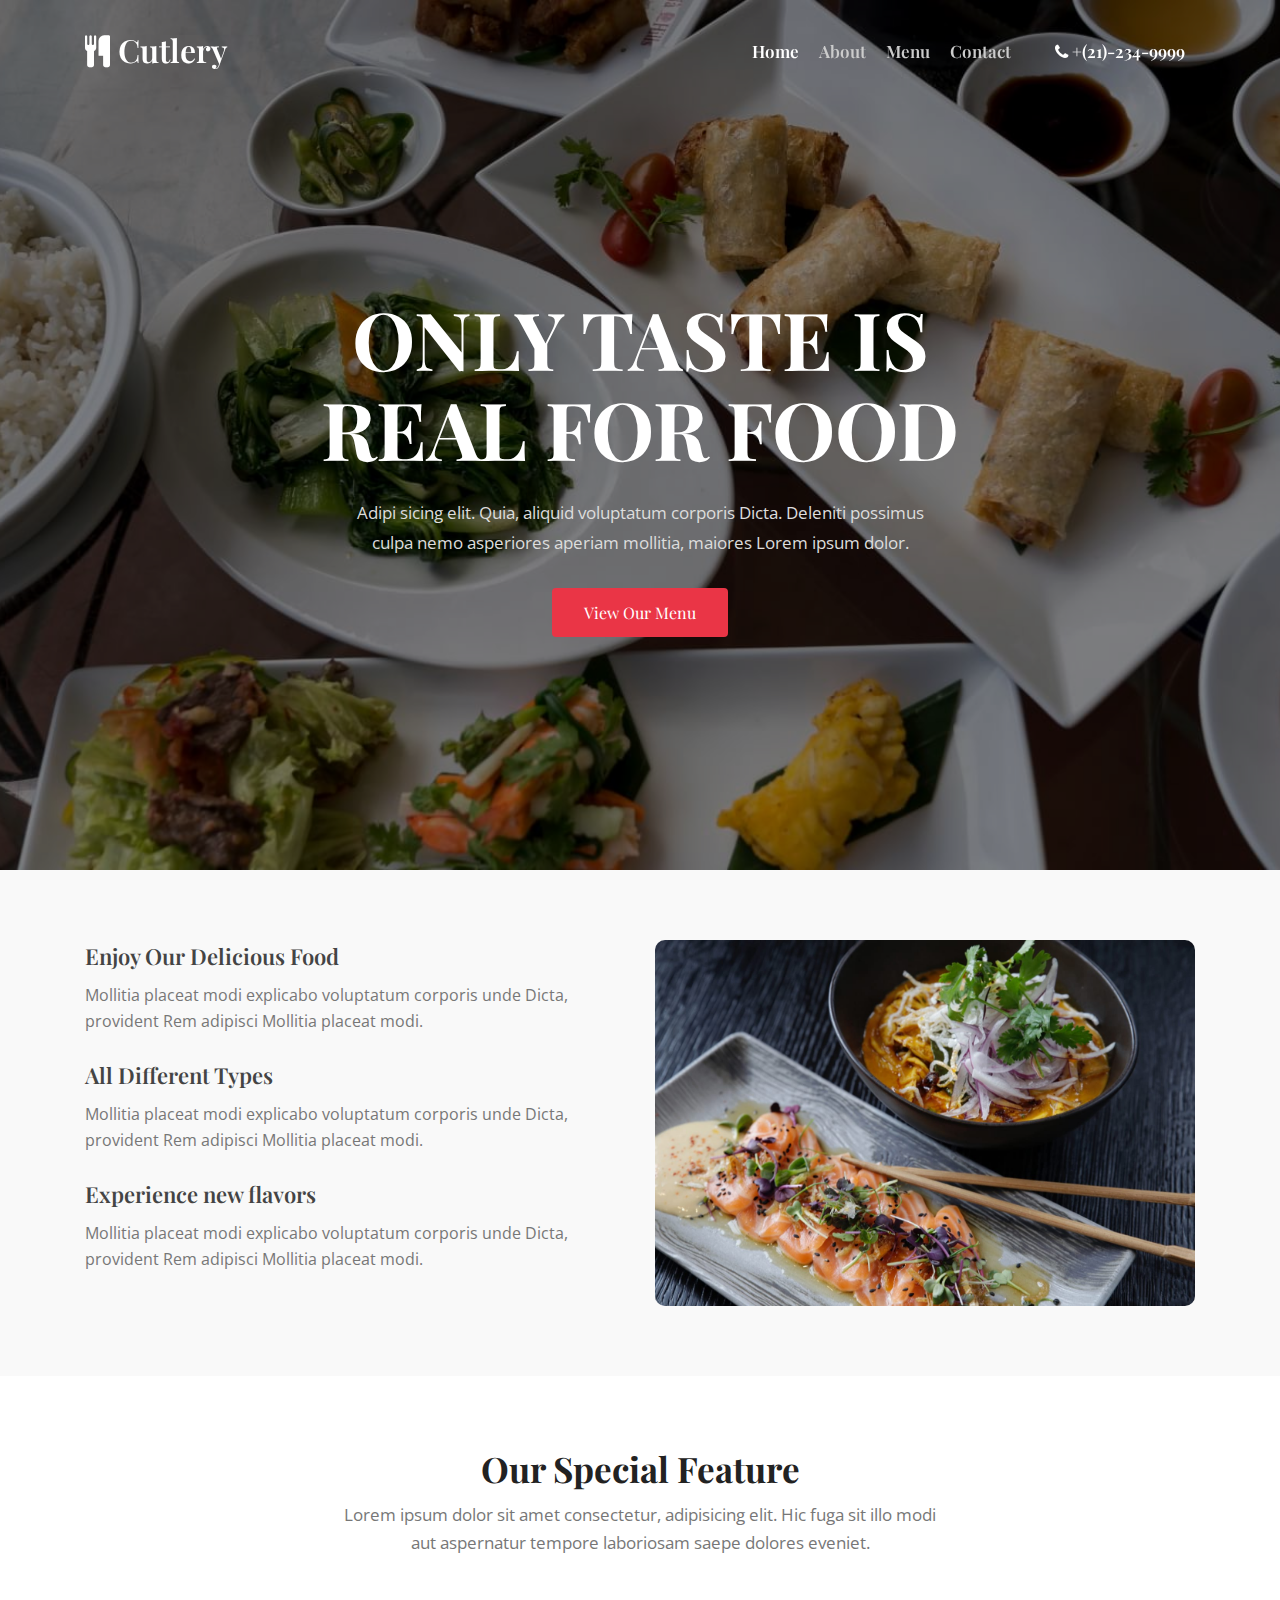
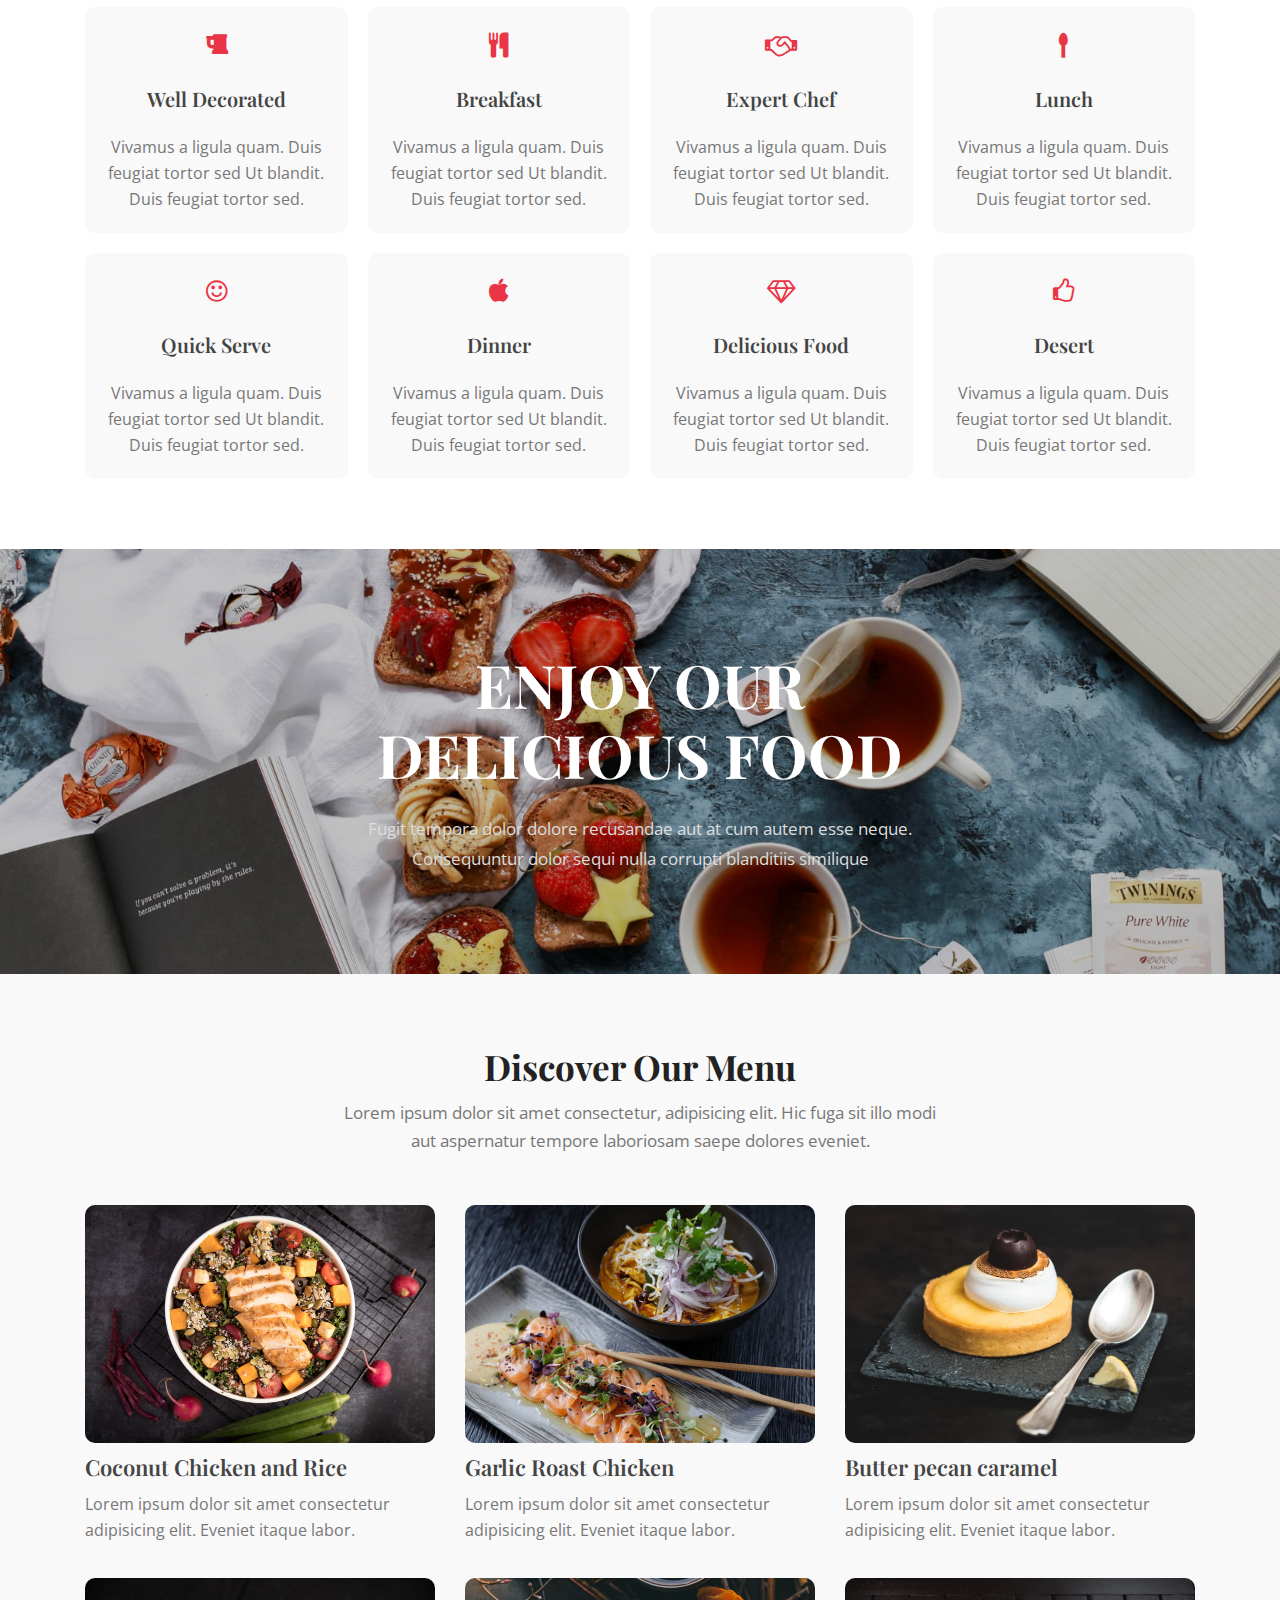
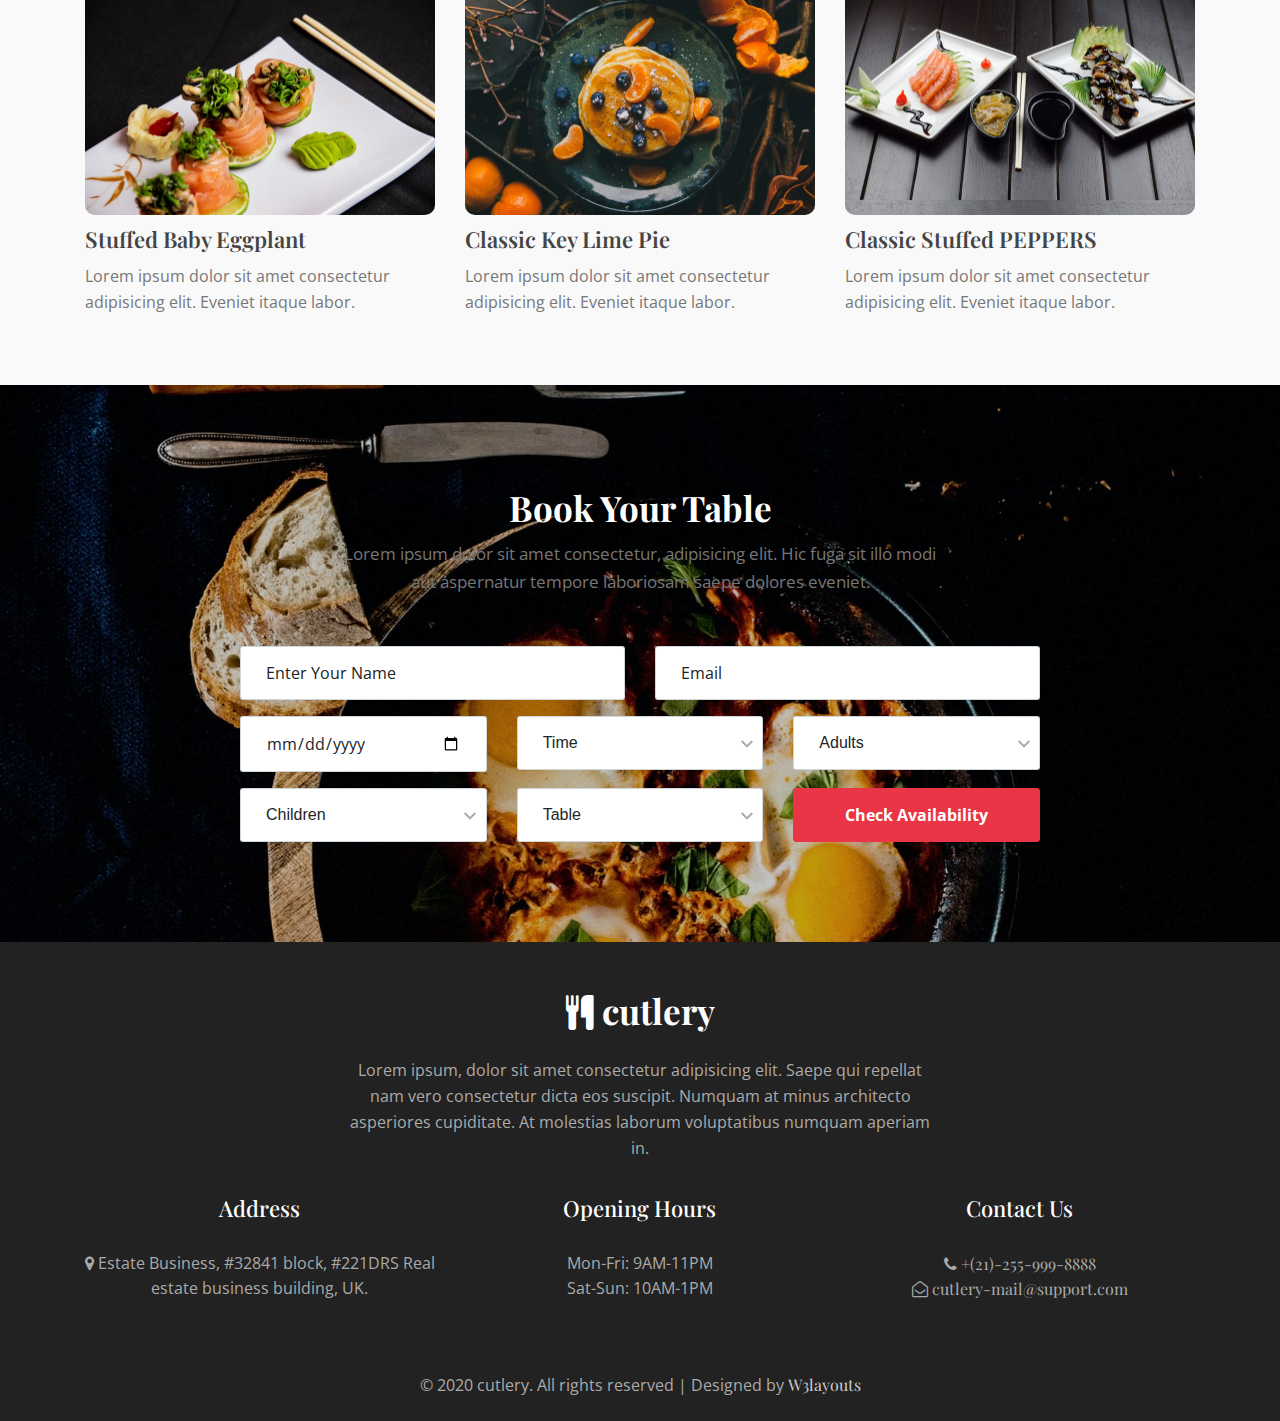
<file: index.html>
<!--
   Author: W3layouts
   Author URL: http://w3layouts.com
-->
<!doctype html>
<html lang="en">
  <head>
    <!-- Required meta tags -->
    <meta charset="utf-8">
    <meta name="viewport" content="width=device-width, initial-scale=1, shrink-to-fit=no">

    <title>cutlery a restaurant Category Responsive Web Template| Home :: W3layouts</title>

    <!-- Template CSS -->
    <link rel="stylesheet" href="assets/css/style-starter.css">
    <link href="https://fonts.googleapis.com/css?family=Playfair+Display:400,700&display=swap" rel="stylesheet">
    <link href="https://fonts.googleapis.com/css?family=Open+Sans&display=swap" rel="stylesheet">
  </head>
  <body id="home">
<section class=" w3l-header-4 header-sticky">
	<!--header-->
	<header id="site-header" class="fixed-top">
		<div class="container">
			<nav class="navbar navbar-expand-lg navbar-dark stroke">
				<a class="navbar-brand" href="index.html">
					<span class="fa fa-cutlery"></span> cutlery
				</a>
				<!-- if logo is image enable this   
			<a class="navbar-brand" href="#index.html">
				<img src="image-path" alt="Your logo" title="Your logo" style="height:35px;" />
			</a> -->
				<button class="navbar-toggler  collapsed bg-gradient" type="button" data-toggle="collapse" data-target="#navbarTogglerDemo02" aria-controls="navbarTogglerDemo02" aria-expanded="false" aria-label="Toggle navigation">
					<span class="navbar-toggler-icon fa icon-expand fa-bars"></span>
					<span class="navbar-toggler-icon fa icon-close fa-times"></span>
					
				</button>
	  
				<div class="collapse navbar-collapse" id="navbarTogglerDemo02">
					<ul class="navbar-nav ml-auto">
						<li class="nav-item active">
							<a class="nav-link" href="index.html">Home <span class="sr-only">(current)</span></a>
						</li>
						<li class="nav-item @@about__active">
							<a class="nav-link" href="about.html">About</a>
						</li>
						<li class="nav-item @@services__active">
							<a class="nav-link" href="services.html">Menu</a>
						</li>
						<li class="nav-item @@contact__active">
							<a class="nav-link" href="contact.html">Contact</a>
						</li>
						<li class="nav-item ml-4">
							<a class="nav-link phone" href="tel:+(21)-234-9999"><span class="fa fa-phone"></span> +(21)-234-9999</a>
						</li>
					</ul>
				</div>
			</nav>
		</div>
	  </header>
	<!--/header-->
</section>

<script src="assets/js/jquery-3.3.1.min.js"></script> <!-- Common jquery plugin -->
<!--bootstrap working-->
<script src="assets/js/bootstrap.min.js"></script>
<!-- //bootstrap working-->
<!--/MENU-JS-->
<script>
	$(window).on("scroll", function () {
	  var scroll = $(window).scrollTop();
  
	  if (scroll >= 80) {
		$("#site-header").addClass("nav-fixed");
	  } else {
		$("#site-header").removeClass("nav-fixed");
	  }
	});
  
	//Main navigation Active Class Add Remove
	$(".navbar-toggler").on("click", function () {
	  $("header").toggleClass("active");
	});
	$(document).on("ready", function () {
	  if ($(window).width() > 991) {
		$("header").removeClass("active");
	  }
	  $(window).on("resize", function () {
		if ($(window).width() > 991) {
		  $("header").removeClass("active");
		}
	  });
	});
  </script>
  <!--//MENU-JS-->
<!-- disable body scroll which navbar is in active -->
<script>
$(function () {
  $('.navbar-toggler').click(function () {
    $('body').toggleClass('noscroll');
  })
});
</script>
<!-- disable body scroll which navbar is in active -->

<section class="w3l-hero-headers-9" id="home">
  <div class="slide text-center header11" data-selector="header11">
      <div class="container">
          <div class="banner-text ">
              <h5 class=" ">Only taste is <br>real for food</h5>
              <p class=" ">Adipi sicing elit. Quia, aliquid voluptatum corporis Dicta. Deleniti possimus culpa nemo asperiores aperiam mollitia, maiores Lorem ipsum dolor.</p>
              <a href="services.html" class="btn logo-button top-margin">View Our Menu</a>
          </div>
      </div>

  </div>
</section>
<section class="w3l-teams-15">
	<div class="team-single-main ">
		<div class="container">

		<div  class="row">
				<div class="column2 image-text col-lg-6">
					<div class="nature-row ">
						<h5><a href="#page" >
							Enjoy Our Delicious Food</a></h5>
					<p class="para  text ">
						Mollitia placeat modi explicabo voluptatum corporis unde Dicta, provident
						Rem adipisci Mollitia placeat modi.</p>
					</div>
					<div class="nature-row ">
						<h5><a href="#page">
							All Different Types </a></h5>
					<p class="para  text ">
						Mollitia placeat modi explicabo voluptatum corporis unde Dicta, provident
						Rem adipisci Mollitia placeat modi.</p>
					</div>
					<div class="nature-row ">
						<h5><a href="#page">Experience new flavors</a></h5>
					<p class="para  text ">
						Mollitia placeat modi explicabo voluptatum corporis unde Dicta, provident
						Rem adipisci Mollitia placeat modi.</p>
					</div>
				</div>
			<div class="column2 image-text col-lg-6">
				<img src="assets/images/b1.jpg" alt="product" class="img-responsive ">
			</div>
		</div>
		</div>
		</div>
	</div>
</section>
<section class="w3l-specification-6">
    <div class="specification-layout ">
        <div class="container">
            <div class="main-titles-head ">
                <h3 class="header-name ">
					Our Special Feature
                </h3>
                <p class="tiltle-para  ">Lorem ipsum dolor sit amet consectetur, adipisicing elit. Hic fuga sit illo modi aut aspernatur tempore laboriosam saepe dolores eveniet.</p>
            </div>
                    <div class="call-grids-w3 d-grid">
                        <div class="grids-1  grids-effect-2">
                            <span class="fa fa-beer"></span>
                            <h4><a href="#feature" class="title-head">Well Decorated</a></h4>
                            <p class="para">Vivamus a ligula quam. Duis feugiat tortor sed Ut blandit. Duis feugiat tortor sed.</p>
                        </div>
                        <div class="grids-1  grids-effect-2">
                            <div class="color-white">
                                <span class="fa fa-cutlery"></span>
                            <h4><a href="#page" class=" title-head">Breakfast</a></h4>
                            <p class="para">Vivamus a ligula quam. Duis feugiat tortor sed  Ut blandit. Duis feugiat tortor sed.</p>
                        </div>
                    </div>
                        <div class="grids-1 grids-effect-2">
                            <span class="fa fa-handshake-o"></span>
                            <h4><a href="#feature" class="title-head">Expert Chef</a></h4>
                            <p class="para">Vivamus a ligula quam. Duis feugiat tortor sed  Ut blandit. Duis feugiat tortor sed.</p>
                        </div>
                        <div class="grids-1  grids-effect-2">
                            <div class="color-white">
                                <span class="fa fa-spoon"></span>
                            <h4><a href="#page" class=" title-head">Lunch</a></h4>
                            <p class="para">Vivamus a ligula quam. Duis feugiat tortor sed  Ut blandit. Duis feugiat tortor sed.</p>
                        </div>
                    </div>
                            <div class="grids-1 grids-effect-2">
                                <span class="fa fa-smile-o"></span>
                                <h4><a href="#feature" class="title-head">Quick Serve</a></h4>
                                <p class="para">Vivamus a ligula quam. Duis feugiat tortor sed Ut blandit. Duis feugiat tortor sed.</p>
                            </div>
                            
                        <div class="grids-1  grids-effect-2">
                            <div class="color-white">
                                <span class="fa fa-apple"></span>
                            <h4><a href="#page" class=" title-head">Dinner</a></h4>
                            <p class="para">Vivamus a ligula quam. Duis feugiat tortor sed  Ut blandit. Duis feugiat tortor sed.</p>
                        </div>
                    </div>
                            <div class="grids-1 grids-effect-2">
                                <span class="fa fa-diamond"></span>
                                <h4><a href="#feature" class="title-head title-head">Delicious Food</a></h4>
                                <p class="para">Vivamus a ligula quam. Duis feugiat tortor sed  Ut blandit. Duis feugiat tortor sed.</p>
                            </div>  
                        <div class="grids-1  grids-effect-2">
                            <div class="color-white">
                                <span class="fa fa-thumbs-o-up"></span>
                            <h4><a href="#page" class=" title-head">Desert</a></h4>
                            <p class="para">Vivamus a ligula quam. Duis feugiat tortor sed  Ut blandit. Duis feugiat tortor sed.</p>
                        </div>
                    </div>
                  </div>
        </div>
</section>

<section class="w3l-call-to-action_9">
    <div class="call-w3">
        <div class="container text-center">
            <div class="title-head">
            <h3>Enjoy Our<br>
                Delicious Food</h3>
            <p >Fugit tempora dolor dolore recusandae aut at cum autem esse neque. Consequuntur dolor sequi nulla corrupti blanditiis similique</p>
        </div>
          
              </div>
        </div>
    </div>
</section>

<section class="w3l-covers-18">
        <div class="covers-main ">
            <div class="container">
              <div class="main-titles-head ">
                <h3 class="header-name ">
                  Discover Our Menu
                </h3>
                <p class="tiltle-para  ">Lorem ipsum dolor sit amet consectetur, adipisicing elit. Hic fuga sit illo modi aut aspernatur tempore laboriosam saepe dolores eveniet.</p>
            </div>
                <div class="gallery-image row">
                  <div class="img-box col-lg-4 col-md-6 col-sm-6">
                    <img src="assets/images/b2.jpg" alt="product" class="img-responsive ">
                    <h5 class="my-2"><a href="about.html">Coconut Chicken and Rice</a></h5>
                    <p class="para">Lorem ipsum dolor sit amet consectetur adipisicing elit. Eveniet itaque labor.</p>
                  </div>
                  <div class="img-box col-lg-4 col-md-6 col-sm-6">
                    <img src="assets/images/b1.jpg" alt="product" class="img-responsive ">
                    <h5 class="my-2"><a href="about.html">Garlic Roast Chicken</a></h5>
                    <p class="para">Lorem ipsum dolor sit amet consectetur adipisicing elit. Eveniet itaque labor.</p>
                  </div>
                  <div class="img-box col-lg-4 col-md-6 col-sm-6">
                    <img src="assets/images/b3.jpg" alt="product" class="img-responsive ">
                    <h5 class="my-2"><a href="about.html">Butter pecan caramel</a></h5>
                    <p class="para">Lorem ipsum dolor sit amet consectetur adipisicing elit. Eveniet itaque labor.</p>
                    </div>
                    <div class="img-box col-lg-4 col-md-6 col-sm-6">
                      <img src="assets/images/b4.jpg" alt="product" class="img-responsive ">
                      <h5 class="my-2"><a href="about.html">Stuffed Baby Eggplant</a></h5>
                      <p class="para">Lorem ipsum dolor sit amet consectetur adipisicing elit. Eveniet itaque labor.</p>
                    </div>
                    <div class="img-box col-lg-4 col-md-6 col-sm-6">
                      <img src="assets/images/b5.jpg" alt="product" class="img-responsive ">
                      <h5 class="my-2"><a href="about.html">Classic Key Lime Pie </a></h5>
                      <p class="para">Lorem ipsum dolor sit amet consectetur adipisicing elit. Eveniet itaque labor.</p>
                    </div>
                    <div class="img-box col-lg-4 col-md-6 col-sm-6">
                      <img src="assets/images/b6.jpg" alt="product" class="img-responsive ">
                      <h5 class="my-2"><a href="about.html">Classic Stuffed PEPPERS</a></h5>
                      <p class="para">Lorem ipsum dolor sit amet consectetur adipisicing elit. Eveniet itaque labor.</p>
                      </div>
                  </div>
                </div>
            </div>
        </div>
    </section>

<section class="w3l-clients" id="client">
    <div class="main-w3 text-center">
        <div class="container">
            <div class="form-right-inf"> 
                <div class="form-inner-cont">
                  <div class="main-titles-head ">
                    <h3 class="header-name white ">
                       Book your Table
                    </h3>
                    <p class="tiltle-para  ">Lorem ipsum dolor sit amet consectetur, adipisicing elit. Hic fuga sit illo modi aut aspernatur tempore laboriosam saepe dolores eveniet.</p>
                </div>
                    <form action="search-results.html" method="post" class="signin-form">	
                        <div class="row book-form">
                            <div class="form-input col-lg-6 col-md-6">
                                <input type="text" name="" placeholder="Enter Your Name" required="">
                            </div>
                            <div class="form-input col-lg-6 col-md-6 mt-md-0 mt-3">
                               <input type="email" name="" placeholder="Email" required="">
                                 
                           </div>
                           <div class="form-input col-md-4 mt-3">
                               <input type="date" name="" placeholder="Date" required="">
                           </div>
                           <div class="form-input col-md-4 mt-3">
                            <select class="selectpicker">
                                <option>Time</option>
                                <option>9:00 AM</option>
                                <option>10:00 AM</option>
                                <option>11:00 AM</option>
                                <option>12:00 PM</option>
                                <option>1:00 PM</option>
                                <option>2:00 PM</option>
                                <option>3:00 PM</option>
                                <option>4:00 PM</option>
                                <option>5:00 PM</option>
                                <option>6:00 PM</option>
                                <option>7:00 PM</option>
                                <option>8:00 PM</option>
                              </select>
                              
                                 
                           </div>
                            <div class="form-input col-md-4  mt-3">
                               <select class="selectpicker">
                                   <option>Adults</option>
                                   <option>01</option>
                                   <option>02</option>
                                   <option>03</option>
                                   <option>04</option>
                                 </select>
                                 
                            </div>
                            <div class="form-input col-md-4 mt-3">
                               <select class="selectpicker">
                                   <option>Children</option>
                                   <option>01</option>
                                   <option>02</option>
                                   <option>03</option>
                                   <option>04</option>
                                 </select>
                                 
                            </div>
                            <div class="form-input col-md-4  mt-3">
                                <select class="selectpicker">
                                    <option>Table</option>
                                    <option>Table 1</option>
                                    <option>Table 2</option>
                                    <option>Table 3</option>
                                    <option>Table 4</option>
                                    <option>Table 5</option>
                                    <option>Table 6</option>
                                    <option>Table 7</option>
                                    <option>Table 8</option>
                                    <option>Table 9</option>
                                    <option>Table 10</option>
                                  </select>
                                  
                           </div> 
                           <div class="bottom-btn col-md-4  mt-3">
                           <button class="btn">Check Availability</button>
                           </div>
                        </div>
                       
                       
                        
                    </form>
                </div>
            </div>
        </div>
    </div>
</section>

<section class="w3l-footer-29-main">
	<div class="footer-29 py-5 text-center">
	  <div class="container">
		<div class="footer-list-29 footer-1 ">
				<h2><a href="index.html" class="footer-logo"><span class="fa fa-cutlery"></span> cutlery </a></h2>
				<p class="para">Lorem ipsum, dolor sit amet consectetur adipisicing elit. Saepe qui repellat nam vero consectetur dicta eos suscipit. Numquam at minus architecto asperiores cupiditate. At molestias laborum voluptatibus numquam aperiam in.</p>
	
		  </div>
		<div class="row footer-top-29">

		  <div class="col-lg-4 col-md-4 col-sm-6 footer-list-29 footer-2 ">
				<h6 class="footer-title-29">Address</h6>
				<ul>
					<li><p><span class="fa fa-map-marker"></span> Estate Business, #32841 block, #221DRS Real estate business building, UK.</p></li>
				</ul>
		  </div>
		  <div class="col-lg-4 col-md-4 col-sm-6 footer-list-29 footer-2 ">
				<h6 class="footer-title-29">Opening Hours</h6>
				<ul>
						<li><p><span>Mon-Fri:</span> 9AM-11PM</p></li>
					<li><p><span>Sat-Sun:</span> 10AM-1PM</p></li>
				</ul>
		  </div>
		  <div class="col-lg-4 col-md-4 col-sm-6 footer-list-29 footer-2 ">
				<h6 class="footer-title-29">Contact Us</h6>
				<ul>
					<li><a href="tel:+7-800-999-800"><span class="fa fa-phone"></span> +(21)-255-999-8888</a></li>
					<li><a href="mailto:corporate-mail@support.com" class="mail"><span class="fa fa-envelope-open-o"></span> cutlery-mail@support.com</a></li>
				</ul>
		  </div>
		</div>
	</div>
  </section>
  <section class="w3l-footer-29-main w3l-copyright">
	<div class="container">
	  <div class=" bottom-copies text-center">
		<p class="copy-footer-29">© 2020 cutlery. All rights reserved | Designed by <a href="https://w3layouts.com">W3layouts</a></p>
	  </div>
	</div>
  </section>
<!-- move top -->
<button onclick="topFunction()" id="movetop" title="Go to top">
	<span class="fa fa-long-arrow-up"></span>
</button>
<script>
	// When the user scrolls down 20px from the top of the document, show the button
	window.onscroll = function () {
		scrollFunction()
	};

	function scrollFunction() {
		if (document.body.scrollTop > 20 || document.documentElement.scrollTop > 20) {
			document.getElementById("movetop").style.display = "block";
		} else {
			document.getElementById("movetop").style.display = "none";
		}
	}

	// When the user clicks on the button, scroll to the top of the document
	function topFunction() {
		document.body.scrollTop = 0;
		document.documentElement.scrollTop = 0;
	}
</script>
<!-- /move top -->
</body>

</html>
</file>
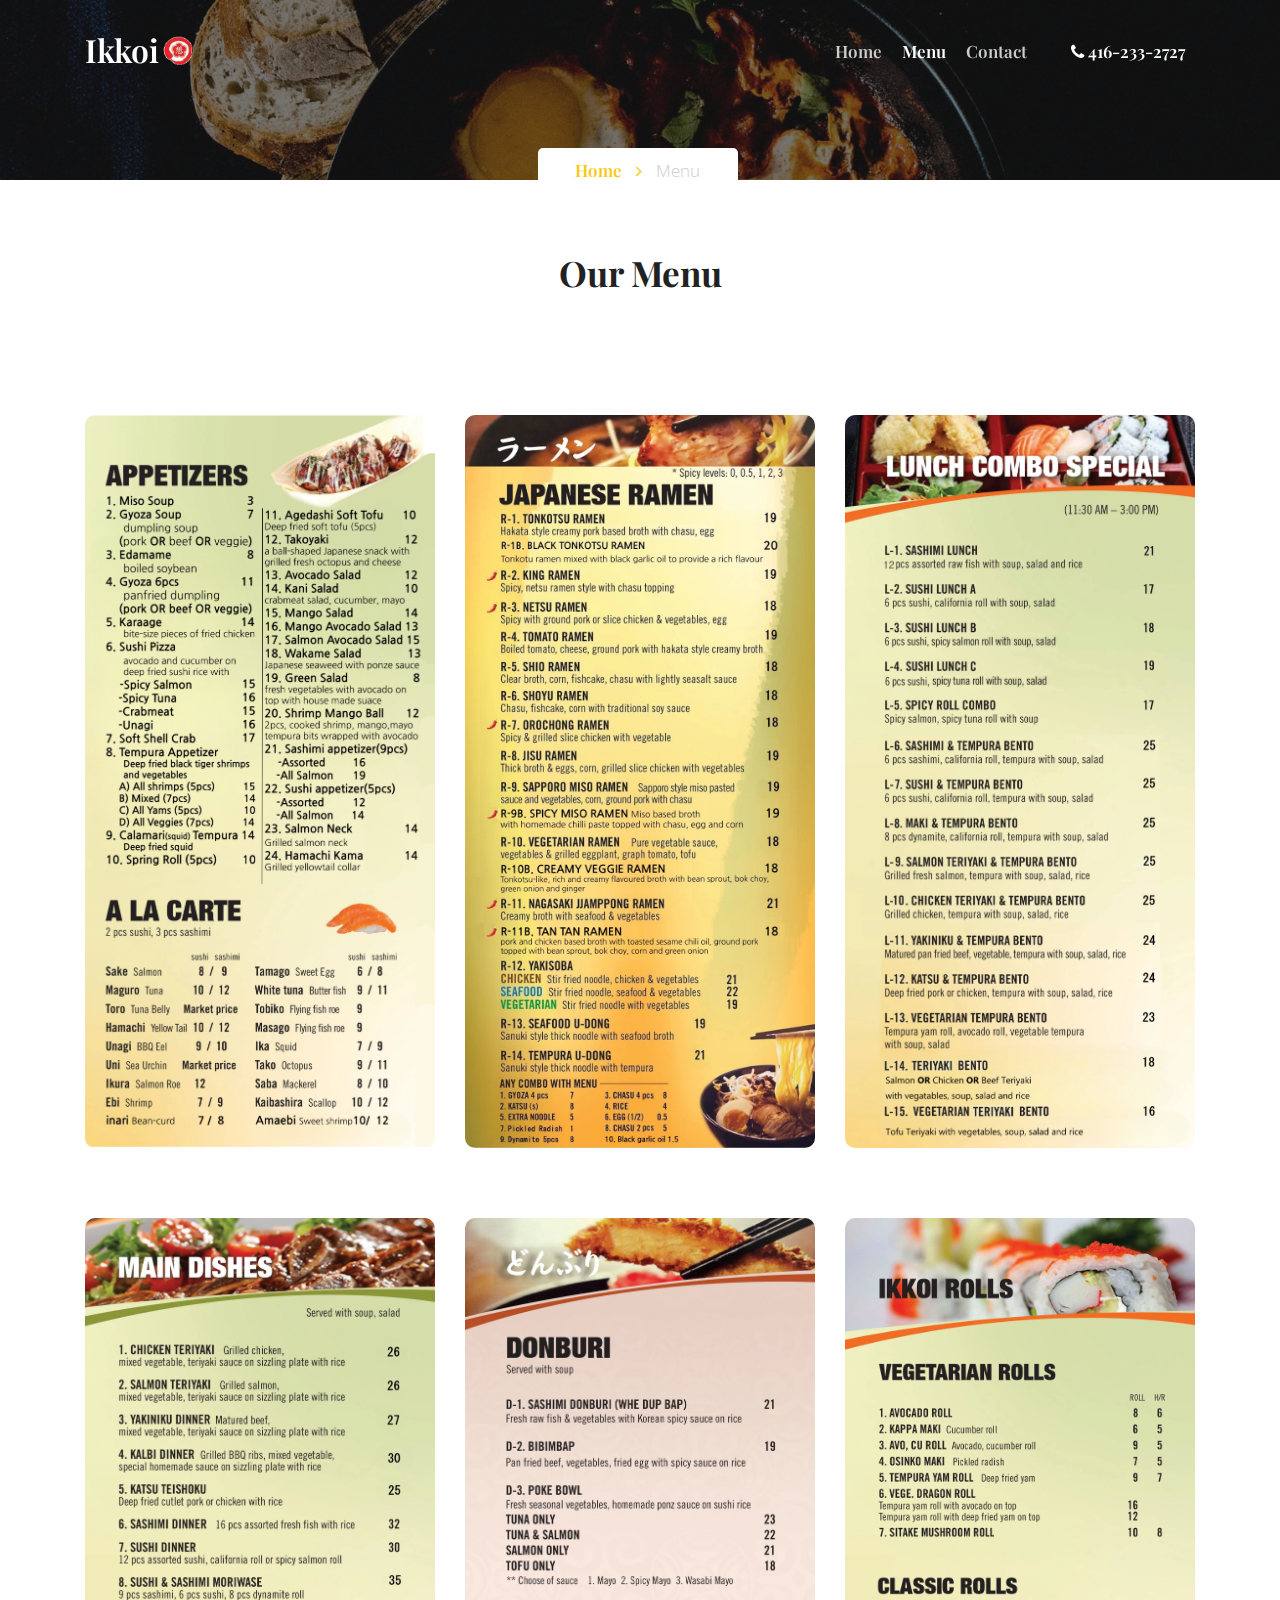
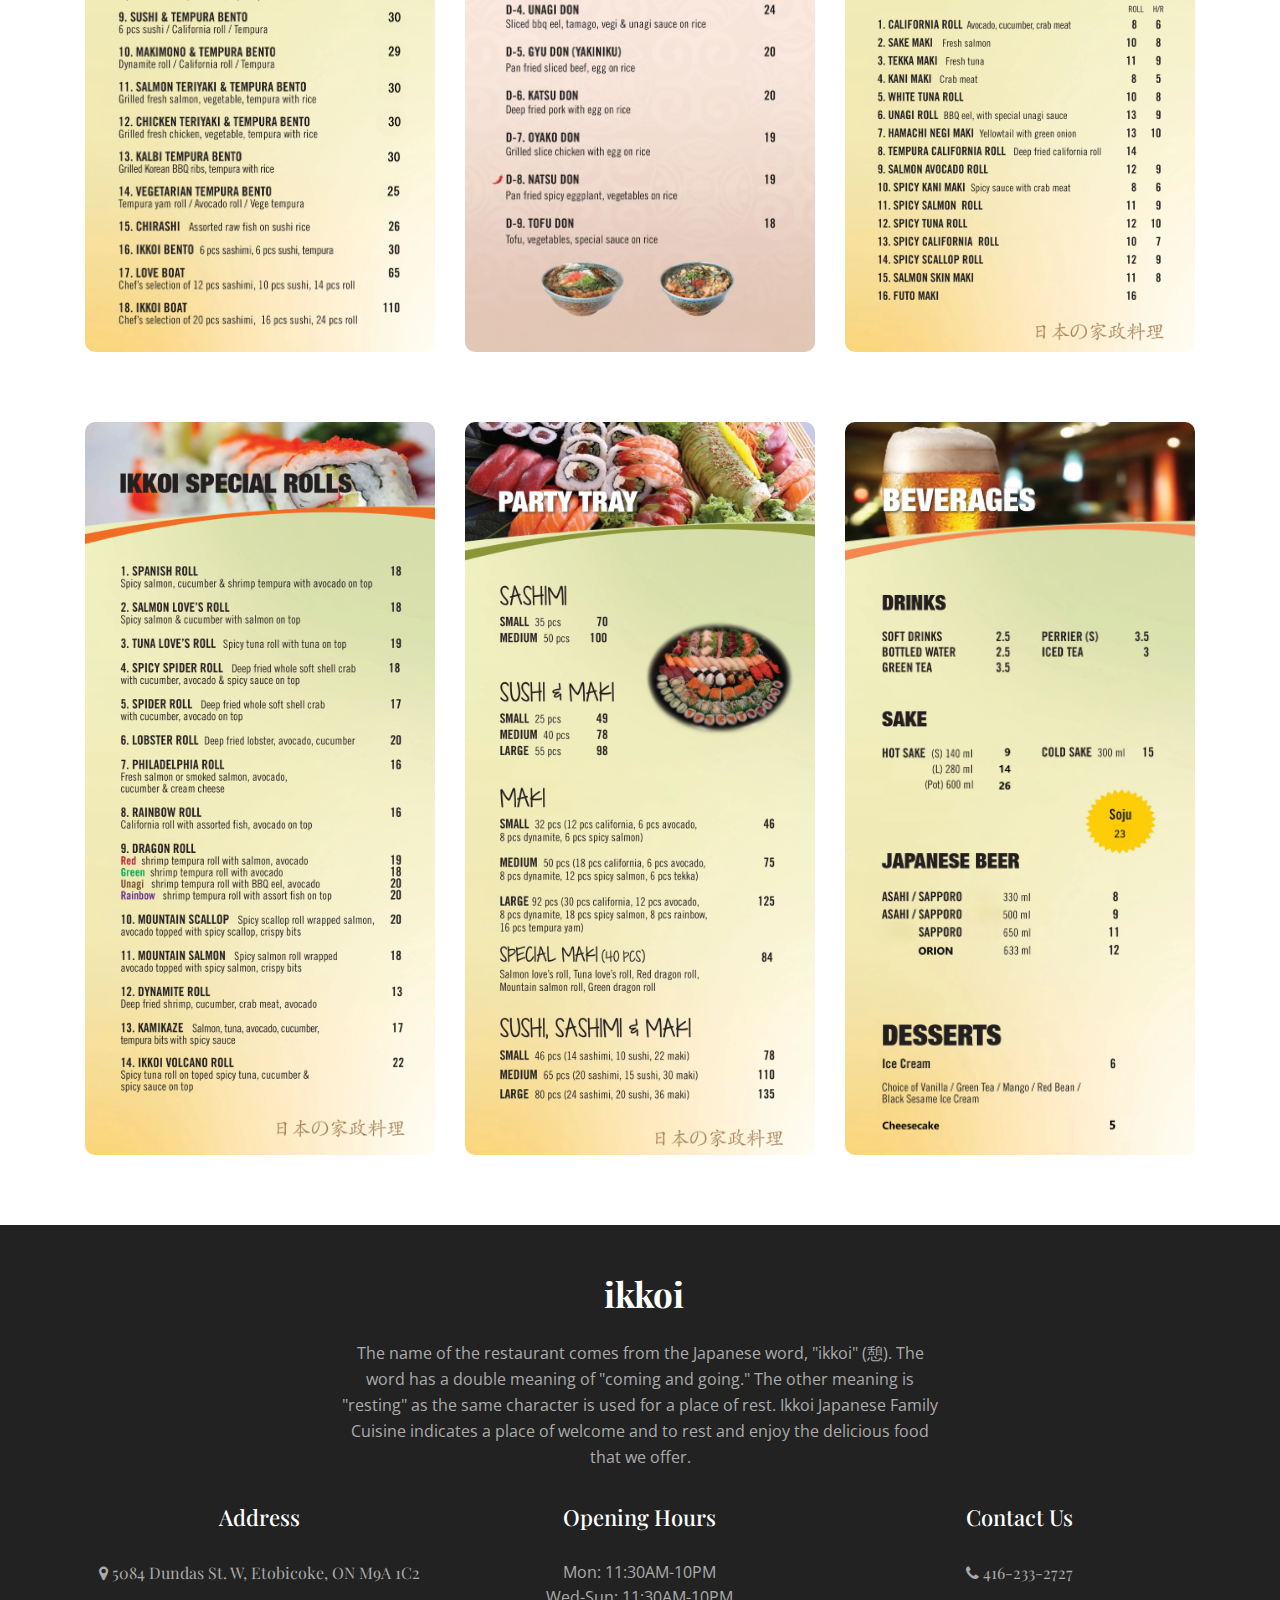
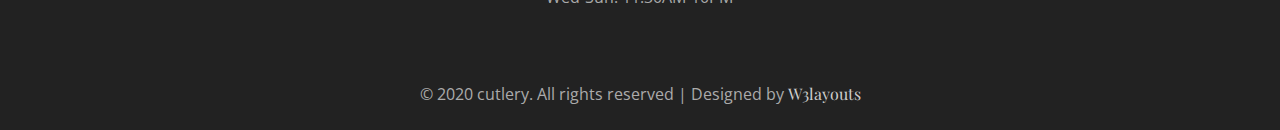
<file: menu/index.html>
<!--
   Author: W3layouts
   Author URL: http://w3layouts.com
-->
<!doctype html>
<html lang="en">
  <head>
    <!-- Required meta tags -->
    <meta charset="utf-8">
    <meta name="viewport" content="width=device-width, initial-scale=1, shrink-to-fit=no">

    <title>ikkoi Japanese Cuisine</title>

    <!-- Template CSS -->
    <link rel="stylesheet" href="../../assets/css/style-starter.css">
    <link href="https://fonts.googleapis.com/css?family=Playfair+Display:400,700&display=swap" rel="stylesheet">
    <link href="https://fonts.googleapis.com/css?family=Open+Sans&display=swap" rel="stylesheet">
  </head>
  <body id="home">
<section class=" w3l-header-4 header-sticky">
	<!--header-->
	<header id="site-header" class="fixed-top">
		<div class="container">
			<nav class="navbar navbar-expand-lg navbar-dark stroke">
				<a class="navbar-brand" href="index.html">
                    <span class="fa"></span>ikkoi 
				</a>
				<!-- if logo is image enable this    -->
			<a class="navbar-brand" href="index.html">
				<img src="../assets/images/logo.png" alt="logo" title="logo" style="height:35px;" />
			</a>
				<button class="navbar-toggler  collapsed bg-gradient" type="button" data-toggle="collapse" data-target="#navbarTogglerDemo02" aria-controls="navbarTogglerDemo02" aria-expanded="false" aria-label="Toggle navigation">
					<span class="navbar-toggler-icon fa icon-expand fa-bars"></span>
					<span class="navbar-toggler-icon fa icon-close fa-times"></span>
					
				</button>
	  
				<div class="collapse navbar-collapse" id="navbarTogglerDemo02">
					<ul class="navbar-nav ml-auto">
						<li class="nav-item @@home__active">
							<a class="nav-link" href="../index.html">Home <span class="sr-only">(current)</span></a>
						</li>
						<!-- <li class="nav-item @@about__active">
							<a class="nav-link" href="about.html">About</a>
						</li> -->
						<li class="nav-item active">
							<a class="nav-link" href="../services.html">Menu</a>
						</li>
						<li class="nav-item @@contact__active">
							<a class="nav-link" href="../contact.html">Contact</a>
						</li>
						<li class="nav-item ml-4">
							<a class="nav-link phone" href="tel:+1-416-233-2727"><span class="fa fa-phone"></span> 416-233-2727</a>
						</li>
					</ul>
				</div>
			</nav>
		</div>
	  </header>
	<!--/header-->
</section>

<script src="../assets/js/jquery-3.3.1.min.js"></script> <!-- Common jquery plugin -->
<!--bootstrap working-->
<script src="../assets/js/bootstrap.min.js"></script>
<!-- //bootstrap working-->
<!--/MENU-JS-->
<script>
	$(window).on("scroll", function () {
	  var scroll = $(window).scrollTop();
  
	  if (scroll >= 80) {
		$("#site-header").addClass("nav-fixed");
	  } else {
		$("#site-header").removeClass("nav-fixed");
	  }
	});
  
	//Main navigation Active Class Add Remove
	$(".navbar-toggler").on("click", function () {
	  $("header").toggleClass("active");
	});
	$(document).on("ready", function () {
	  if ($(window).width() > 991) {
		$("header").removeClass("active");
	  }
	  $(window).on("resize", function () {
		if ($(window).width() > 991) {
		  $("header").removeClass("active");
		}
	  });
	});
  </script>
  <!--//MENU-JS-->
<!-- disable body scroll which navbar is in active -->
<script>
$(function () {
  $('.navbar-toggler').click(function () {
    $('body').toggleClass('noscroll');
  })
});
</script>
<!-- disable body scroll which navbar is in active -->


<!-- breadcrumbs -->
<section class="w3l-inner-banner-main">
    <div class="about-inner services ">
        <div class="container">   

        <div class="breadcrumbs-sub">
            <ul class="breadcrumbs-custom-path">
                <li class="right-side "><a href="index.html" class="">Home <span class="fa fa-angle-right" aria-hidden="true"></span></a> <p></li>
                <li class="active ">Menu</li>
            </ul>
            </div>
</div>
</div>
</section>
<!-- breadcrumbs //-->

<section class="w3l-recent-work-hobbies" id="services"> 
    <div class="recent-work ">
        <div class="container">
            <div class="main-titles-head ">
                <h3 class="header-name ">
					Our Menu
                </h3>
                <!-- <p class="tiltle-para  ">Lorem ipsum dolor sit amet consectetur, adipisicing elit. Hic fuga sit illo modi aut aspernatur tempore laboriosam saepe dolores eveniet.</p> -->
            </div>
        </div>
    </div>
</section>

<section class="w3l-services-two" id="services">
    <div class="service-single-page ">
        <div class="container">
            <div class="gallery-image row">
              <div class="img-box col-lg-4 col-md-6">
                <img src="../assets/images/appi.jpg" alt="product" class="img-responsive ">
                <!-- <h5 class="my-2"><a href="about.html">Coconut Chicken and Rice</a></h5>
                <p class="para">Lorem ipsum dolor sit amet consectetur adipisicing elit. Eveniet itaque labor.</p> -->
              </div>
              <div class="img-box col-lg-4 col-md-6">
                <img src="../assets/images/ramen.jpg" alt="product" class="img-responsive ">
                <!-- <h5 class="my-2"><a href="about.html">Garlic Roast Chicken</a></h5>
                <p class="para">Lorem ipsum dolor sit amet consectetur adipisicing elit. Eveniet itaque labor.</p> -->
              </div>
              <div class="img-box col-lg-4 col-md-6">
                <img src="../assets/images/lunch.jpg" alt="product" class="img-responsive ">
                <!-- <h5 class="my-2"><a href="about.html">Butter pecan caramel</a></h5>
                <p class="para">Lorem ipsum dolor sit amet consectetur adipisicing elit. Eveniet itaque labor.</p> -->
                </div>
            </div>
        </div>
    </div>
    <div class="service-single-page ">
        <div class="container">
            <div class="gallery-image row">
              <div class="img-box col-lg-4 col-md-6">
                <img src="../assets/images/main.jpg" alt="product" class="img-responsive ">
                <!-- <h5 class="my-2"><a href="about.html">Coconut Chicken and Rice</a></h5>
                <p class="para">Lorem ipsum dolor sit amet consectetur adipisicing elit. Eveniet itaque labor.</p> -->
              </div>
              <div class="img-box col-lg-4 col-md-6">
                <img src="../assets/images/don.jpg" alt="product" class="img-responsive ">
                <!-- <h5 class="my-2"><a href="about.html">Garlic Roast Chicken</a></h5>
                <p class="para">Lorem ipsum dolor sit amet consectetur adipisicing elit. Eveniet itaque labor.</p> -->
              </div>
              <div class="img-box col-lg-4 col-md-6">
                <img src="../assets/images/roll.jpg" alt="product" class="img-responsive ">
                <!-- <h5 class="my-2"><a href="about.html">Butter pecan caramel</a></h5>
                <p class="para">Lorem ipsum dolor sit amet consectetur adipisicing elit. Eveniet itaque labor.</p> -->
                </div>
            </div>
        </div>
    </div>
    <div class="service-single-page ">
        <div class="container">
            <div class="gallery-image row">
              <div class="img-box col-lg-4 col-md-6">
                <img src="../assets/images/sroll.jpg" alt="product" class="img-responsive ">
                <!-- <h5 class="my-2"><a href="about.html">Coconut Chicken and Rice</a></h5>
                <p class="para">Lorem ipsum dolor sit amet consectetur adipisicing elit. Eveniet itaque labor.</p> -->
              </div>
              <div class="img-box col-lg-4 col-md-6">
                <img src="../assets/images/party.jpg" alt="product" class="img-responsive ">
                <!-- <h5 class="my-2"><a href="about.html">Garlic Roast Chicken</a></h5>
                <p class="para">Lorem ipsum dolor sit amet consectetur adipisicing elit. Eveniet itaque labor.</p> -->
              </div>
              <div class="img-box col-lg-4 col-md-6">
                <img src="../assets/images/berv.jpg" alt="product" class="img-responsive ">
                <!-- <h5 class="my-2"><a href="about.html">Butter pecan caramel</a></h5>
                <p class="para">Lorem ipsum dolor sit amet consectetur adipisicing elit. Eveniet itaque labor.</p> -->
                </div>
            </div>
        </div>
    </div>
</section>

<section class="w3l-footer-29-main">
	<div class="footer-29 py-5 text-center">
	  <div class="container">
		<div class="footer-list-29 footer-1 ">
				<h2><a href="index.html" class="footer-logo"><span class="fa"></span> ikkoi </a></h2>
				<p class="para">The name of the restaurant comes from the Japanese word, "ikkoi" (憩). The word has a double meaning of "coming and going." The other meaning is "resting" as the same character is used for a place of rest. Ikkoi Japanese Family Cuisine indicates a place of welcome and to rest and enjoy the delicious food that we offer.</p>
	
		  </div>
		<div class="row footer-top-29">

		  <div class="col-lg-4 col-md-4 col-sm-6 footer-list-29 footer-2 ">
				<h6 class="footer-title-29">Address</h6>
				<ul>
					<li><p><a href="https://maps.app.goo.gl/pHQbUbSAFF9Dr3BX7"><span class="fa fa-map-marker"></span> 5084 Dundas St. W, Etobicoke, ON M9A 1C2</a></p></li>
				</ul>
		  </div>
		  <div class="col-lg-4 col-md-4 col-sm-6 footer-list-29 footer-2 ">
				<h6 class="footer-title-29">Opening Hours</h6>
				<ul>
						<li><p><span>Mon:</span> 11:30AM-10PM</p></li>
					<li><p><span>Wed-Sun:</span> 11:30AM-10PM</p></li>
				</ul>
		  </div>
		  <div class="col-lg-4 col-md-4 col-sm-6 footer-list-29 footer-2 ">
				<h6 class="footer-title-29">Contact Us</h6>
				<ul>
					<li><a href="tel:+1-416-233-2727"><span class="fa fa-phone"></span> 416-233-2727</a></li>
					<!-- li><a href="mailto:corporate-mail@support.com" class="mail"><span class="fa fa-envelope-open-o"></span> cutlery-mail@support.com</a></li -->
				</ul>
		  </div>
		</div>
	</div>
  </section>

  <section class="w3l-footer-29-main w3l-copyright">
	<div class="container">
	  <div class=" bottom-copies text-center">
		<p class="copy-footer-29">© 2020 cutlery. All rights reserved | Designed by <a href="https://w3layouts.com">W3layouts</a></p>
	  </div>
	</div>
  </section>
<!-- move top -->
<button onclick="topFunction()" id="movetop" title="Go to top">
	<span class="fa fa-long-arrow-up"></span>
</button>
<script>
	// When the user scrolls down 20px from the top of the document, show the button
	window.onscroll = function () {
		scrollFunction()
	};

	function scrollFunction() {
		if (document.body.scrollTop > 20 || document.documentElement.scrollTop > 20) {
			document.getElementById("movetop").style.display = "block";
		} else {
			document.getElementById("movetop").style.display = "none";
		}
	}

	// When the user clicks on the button, scroll to the top of the document
	function topFunction() {
		document.body.scrollTop = 0;
		document.documentElement.scrollTop = 0;
	}
</script>
<!-- /move top -->
</body>

</html>
</file>
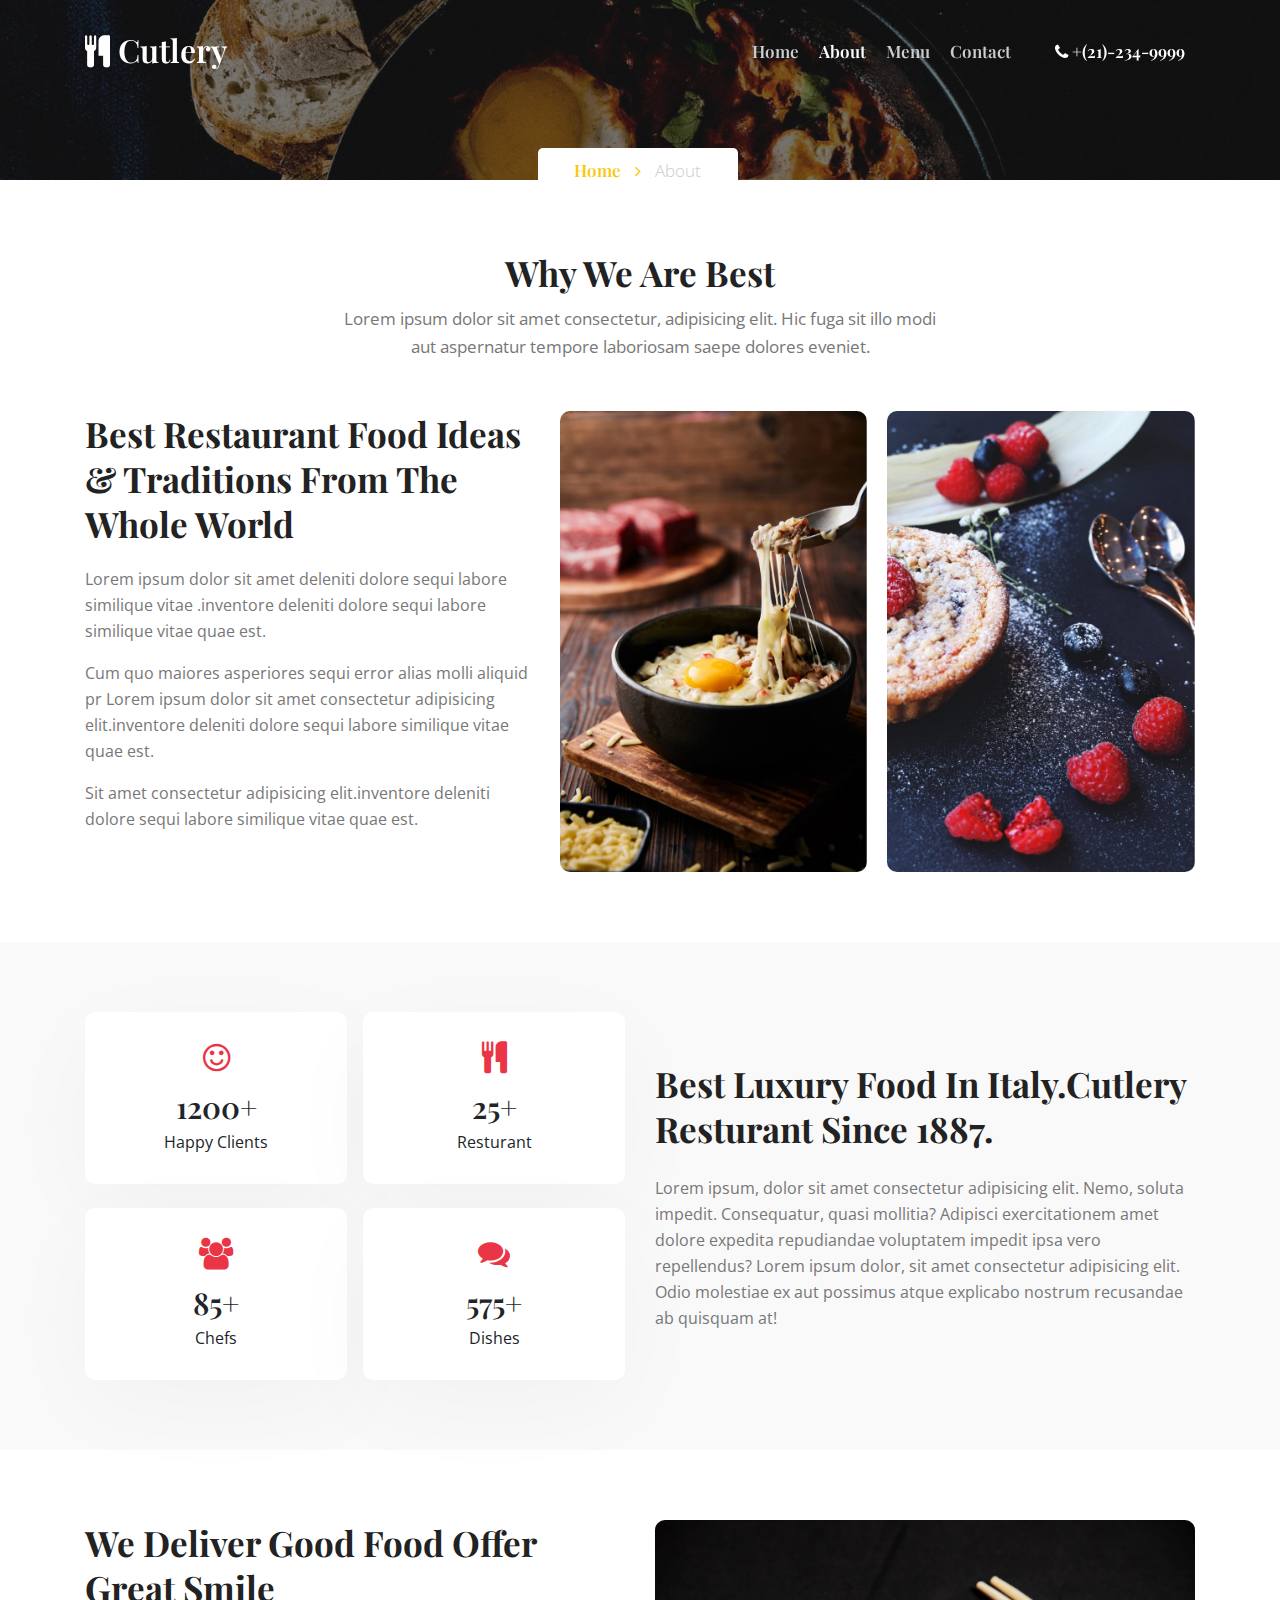
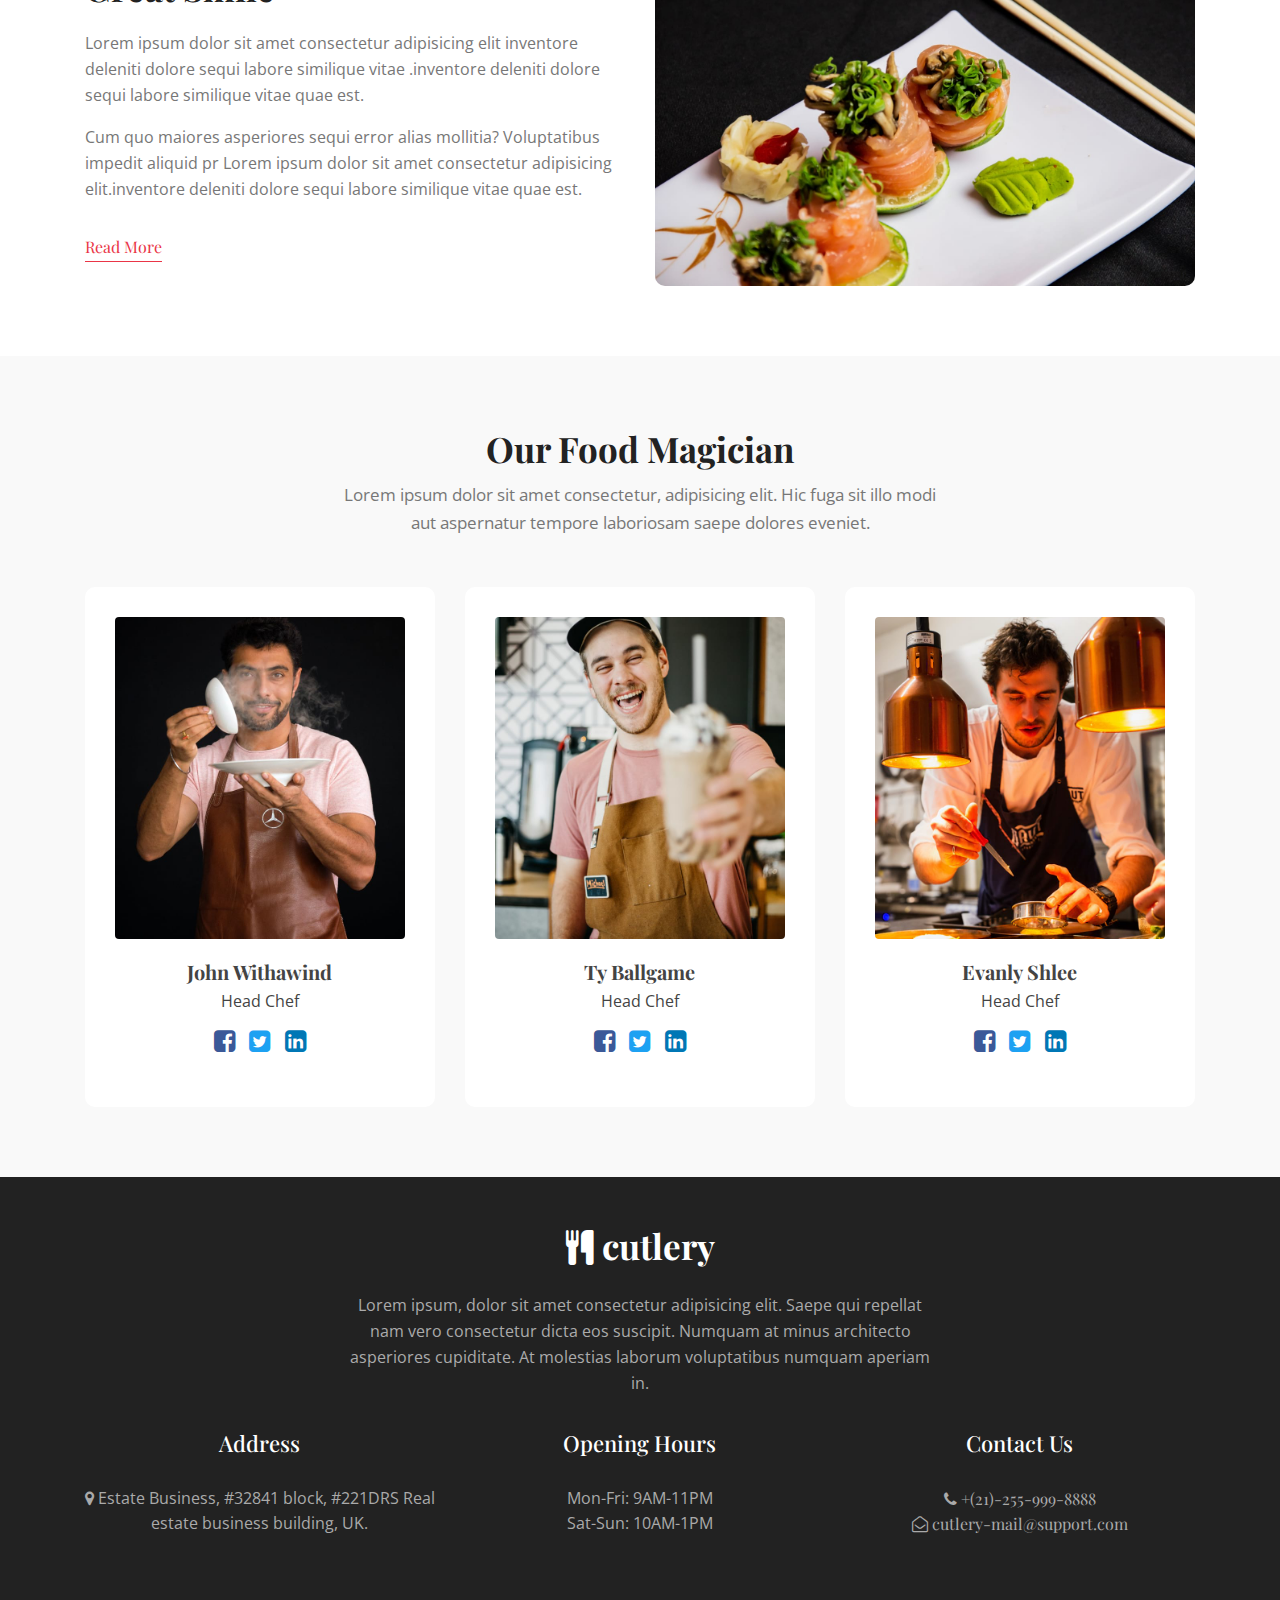
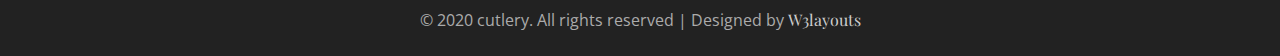
<file: about.html>
<!--
   Author: W3layouts
   Author URL: http://w3layouts.com
-->
<!doctype html>
<html lang="en">
  <head>
    <!-- Required meta tags -->
    <meta charset="utf-8">
    <meta name="viewport" content="width=device-width, initial-scale=1, shrink-to-fit=no">

    <title>cutlery a restaurant Category Responsive Web Template | About :: W3layouts</title>

    <!-- Template CSS -->
    <link rel="stylesheet" href="assets/css/style-starter.css">
    <link href="https://fonts.googleapis.com/css?family=Playfair+Display:400,700&display=swap" rel="stylesheet">
    <link href="https://fonts.googleapis.com/css?family=Open+Sans&display=swap" rel="stylesheet">
  </head>
  <body id="home">
<section class=" w3l-header-4 header-sticky">
	<!--header-->
	<header id="site-header" class="fixed-top">
		<div class="container">
			<nav class="navbar navbar-expand-lg navbar-dark stroke">
				<a class="navbar-brand" href="index.html">
					<span class="fa fa-cutlery"></span> cutlery
				</a>
				<!-- if logo is image enable this   
			<a class="navbar-brand" href="#index.html">
				<img src="image-path" alt="Your logo" title="Your logo" style="height:35px;" />
			</a> -->
				<button class="navbar-toggler  collapsed bg-gradient" type="button" data-toggle="collapse" data-target="#navbarTogglerDemo02" aria-controls="navbarTogglerDemo02" aria-expanded="false" aria-label="Toggle navigation">
					<span class="navbar-toggler-icon fa icon-expand fa-bars"></span>
					<span class="navbar-toggler-icon fa icon-close fa-times"></span>
					
				</button>
	  
				<div class="collapse navbar-collapse" id="navbarTogglerDemo02">
					<ul class="navbar-nav ml-auto">
						<li class="nav-item @@home__active">
							<a class="nav-link" href="index.html">Home <span class="sr-only">(current)</span></a>
						</li>
						<li class="nav-item active">
							<a class="nav-link" href="about.html">About</a>
						</li>
						<li class="nav-item @@services__active">
							<a class="nav-link" href="services.html">Menu</a>
						</li>
						<li class="nav-item @@contact__active">
							<a class="nav-link" href="contact.html">Contact</a>
						</li>
						<li class="nav-item ml-4">
							<a class="nav-link phone" href="tel:+(21)-234-9999"><span class="fa fa-phone"></span> +(21)-234-9999</a>
						</li>
					</ul>
				</div>
			</nav>
		</div>
	  </header>
	<!--/header-->
</section>

<script src="assets/js/jquery-3.3.1.min.js"></script> <!-- Common jquery plugin -->
<!--bootstrap working-->
<script src="assets/js/bootstrap.min.js"></script>
<!-- //bootstrap working-->
<!--/MENU-JS-->
<script>
	$(window).on("scroll", function () {
	  var scroll = $(window).scrollTop();
  
	  if (scroll >= 80) {
		$("#site-header").addClass("nav-fixed");
	  } else {
		$("#site-header").removeClass("nav-fixed");
	  }
	});
  
	//Main navigation Active Class Add Remove
	$(".navbar-toggler").on("click", function () {
	  $("header").toggleClass("active");
	});
	$(document).on("ready", function () {
	  if ($(window).width() > 991) {
		$("header").removeClass("active");
	  }
	  $(window).on("resize", function () {
		if ($(window).width() > 991) {
		  $("header").removeClass("active");
		}
	  });
	});
  </script>
  <!--//MENU-JS-->
<!-- disable body scroll which navbar is in active -->
<script>
$(function () {
  $('.navbar-toggler').click(function () {
    $('body').toggleClass('noscroll');
  })
});
</script>
<!-- disable body scroll which navbar is in active -->


<!-- breadcrumbs -->
    <section class="w3l-inner-banner-main">
        <div class="about-inner about ">
            <div class="container">   
            <div class="breadcrumbs-sub">
                <ul class="breadcrumbs-custom-path">
                    <li class="right-side "><a href="index.html" class="">Home <span class="fa fa-angle-right" aria-hidden="true"></span></a> <p></li>
                    <li class="active ">About</li>
                </ul>
            </div>
</div>

   </div>
    </section>
<!-- breadcrumbs //-->

<section class="w3l-content-with-photo-4"  id="about">
    <div class="content-with-photo4-block ">
        <div class="container">
            <div class="main-titles-head ">
                <h3 class="header-name ">
					Why we are Best
                </h3>
                <p class="tiltle-para  ">Lorem ipsum dolor sit amet consectetur, adipisicing elit. Hic fuga sit illo modi aut aspernatur tempore laboriosam saepe dolores eveniet.</p>
            </div>
            <div class="row">

                <div class="my-bio col-lg-5">
                    <h3>Best Restaurant food ideas & traditions from the whole world</h3>
                <p class="para mb-3">Lorem ipsum dolor sit amet  deleniti dolore sequi labore similique vitae .inventore deleniti dolore sequi labore similique vitae quae est.</p>
                <p class="para mb-3">Cum quo maiores asperiores sequi error alias molli aliquid pr Lorem ipsum dolor sit amet consectetur adipisicing elit.inventore deleniti dolore sequi labore similique vitae quae est.</p>
                <p class="para mb-3">Sit amet consectetur adipisicing elit.inventore deleniti dolore sequi labore similique vitae quae est.</p>
        
            </div>
            <div class="col-lg-7">
                <div class="foot-best">
                <img src="assets/images/b7.jpg" alt="product" class="img-responsive about-me">
                <img src="assets/images/b8.jpg" alt="product" class="img-responsive about-me">
            </div>
            </div>
            </div>
    </div>
</div>
</section>
<section class="w3l-stats">
  <div class="main-w3 ">
      <div class="container">
          <div class="row align-items-center">

              <div class="col-lg-6 main-cont-wthree-fea text-center">
                  <div class="row">
                      <div class="col-6 pr-2">
                          <div class="grids-speci1">
                              <span class="fa fa-smile-o"></span>
                              <h3 class="title-spe">1200+</h3>
                              <p>Happy Clients</p>
                          </div>
                      </div>
                      <div class="col-6 pl-2">
                          <div class="grids-speci1">
                              <span class="fa fa-cutlery"></span>
                              <h3 class="title-spe">25+</h3>
                              <p>Resturant</p>
                          </div>
                      </div>
                      <div class="col-6 pr-2 mt-4">
                          <div class="grids-speci1">
                              <span class="fa fa-users"></span>
                              <h3 class="title-spe">85+</h3>
                              <p>Chefs</p>
                          </div>
                      </div>
                      <div class="col-6 pl-2 mt-4">
                          <div class="grids-speci1">
                              <span class="fa fa-comments"></span>
                              <h3 class="title-spe">575+</h3>
                              <p>Dishes</p>
                          </div>
                      </div>
                  </div>
              </div>
              <div class="col-lg-6 title">
                <h3 class="title-big">Best luxury Food in Italy.Cutlery Resturant since 1887.</h3>
                <p class="mt-4 para">Lorem ipsum, dolor sit amet consectetur adipisicing elit. Nemo, soluta impedit.
                    Consequatur,
                    quasi mollitia? Adipisci exercitationem amet dolore expedita repudiandae voluptatem impedit ipsa
                    vero
                    repellendus? Lorem ipsum dolor, sit amet consectetur adipisicing elit. Odio molestiae ex aut
                    possimus atque explicabo nostrum recusandae ab quisquam at!</p>
            </div>
          </div>

      </div>
  </div>
</section>
<section class="w3l-recent-work">
	<div class="jst-two-col">
		<div class="container">
<div class="row">

	<div class="my-bio col-lg-6">
		<h3>We Deliver Good Food
			Offer Great Smile</h3>
	<p class="para mb-3">Lorem ipsum dolor sit amet consectetur adipisicing elit inventore deleniti dolore sequi labore similique vitae .inventore deleniti dolore sequi labore similique vitae quae est.</p>
	<p class="para mb-3">Cum quo maiores asperiores sequi error alias mollitia? Voluptatibus impedit aliquid pr Lorem ipsum dolor sit amet consectetur adipisicing elit.inventore deleniti dolore sequi labore similique vitae quae est.</p>
	<a href="about.html" class="action-button btn mt-3">Read more</a>
</div>
<div class="col-lg-6 ">
	<img src="assets/images/b4.jpg" alt="product" class="img-responsive about-me">
</div>
</div>
		</div>
	</div>
</section>
<section class="w3l-team-main-6" id="team">
	<!-- /team-grids -->
	<div class="team-content-page  ">

		<div class="container">
			<div class="main-titles-head ">
                <h3 class="header-name ">
					Our Food Magician
                </h3>
                <p class="tiltle-para  ">Lorem ipsum dolor sit amet consectetur, adipisicing elit. Hic fuga sit illo modi aut aspernatur tempore laboriosam saepe dolores eveniet.</p>
            </div>
			<div class="row main-contteam-29">
				<div class="team-main-29 col-md-4 text-center">
					<div class="column-29">
						<a href="team-single.html">
							<img class="img-responsive" src="assets/images/t1.jpg" alt=" ">
						</a>
						<div class="right-team-9">
							<h6><a href="team-single.html" class="title-team-29">John Withawind</a></h6>
							<p class="sm-text-29">Head Chef</p>
						</div>
						<ul class="social">
							<li><a href="#"><span class="fa fa-facebook-square"></span></a></li>
							<li><a href="#"><span class="fa fa-twitter-square"></span></a></li>
							<li><a href="#"><span class="fa fa-linkedin-square"></span></a></li>
						</ul>
					</div>
				   
				</div>
				<div class="team-main-29 col-md-4 mt-md-0 mt-4 text-center">
					<div class="column-29">
						<a href="team-single.html">
							<img class="img-responsive" src="assets/images/t2.jpg" alt=" ">
						</a>
						<div class="right-team-9">
							<h6><a href="team-single.html" class="title-team-29">Ty Ballgame</a></h6>
							<p class="sm-text-29">Head Chef</p>
						</div>
						<ul class="social">
							<li><a href="#"><span class="fa fa-facebook-square"></span></a></li>
							<li><a href="#"><span class="fa fa-twitter-square"></span></a></li>
							<li><a href="#"><span class="fa fa-linkedin-square"></span></a></li>
						</ul>
					</div>
				   
				</div>
				<div class="team-main-29 col-md-4 mt-md-0 mt-4 text-center">
					<div class="column-29">
						<a href="team-single.html">
							<img class="img-responsive" src="assets/images/t3.jpg" alt=" ">
						</a>
						<div class="right-team-9">
							<h6><a href="team-single.html" class="title-team-29">Evanly Shlee</a></h6>
							<p class="sm-text-29">Head Chef</p>
						</div>
						<ul class="social">
							<li><a href="#"><span class="fa fa-facebook-square"></span></a></li>
							<li><a href="#"><span class="fa fa-twitter-square"></span></a></li>
							<li><a href="#"><span class="fa fa-linkedin-square"></span></a></li>
						</ul>
					</div>
					
				</div>
			 </div>
		  </div>
	</div>
	<!-- /team-grids -->
</section>
<section class="w3l-footer-29-main">
	<div class="footer-29 py-5 text-center">
	  <div class="container">
		<div class="footer-list-29 footer-1 ">
				<h2><a href="index.html" class="footer-logo"><span class="fa fa-cutlery"></span> cutlery </a></h2>
				<p class="para">Lorem ipsum, dolor sit amet consectetur adipisicing elit. Saepe qui repellat nam vero consectetur dicta eos suscipit. Numquam at minus architecto asperiores cupiditate. At molestias laborum voluptatibus numquam aperiam in.</p>
	
		  </div>
		<div class="row footer-top-29">

		  <div class="col-lg-4 col-md-4 col-sm-6 footer-list-29 footer-2 ">
				<h6 class="footer-title-29">Address</h6>
				<ul>
					<li><p><span class="fa fa-map-marker"></span> Estate Business, #32841 block, #221DRS Real estate business building, UK.</p></li>
				</ul>
		  </div>
		  <div class="col-lg-4 col-md-4 col-sm-6 footer-list-29 footer-2 ">
				<h6 class="footer-title-29">Opening Hours</h6>
				<ul>
						<li><p><span>Mon-Fri:</span> 9AM-11PM</p></li>
					<li><p><span>Sat-Sun:</span> 10AM-1PM</p></li>
				</ul>
		  </div>
		  <div class="col-lg-4 col-md-4 col-sm-6 footer-list-29 footer-2 ">
				<h6 class="footer-title-29">Contact Us</h6>
				<ul>
					<li><a href="tel:+7-800-999-800"><span class="fa fa-phone"></span> +(21)-255-999-8888</a></li>
					<li><a href="mailto:corporate-mail@support.com" class="mail"><span class="fa fa-envelope-open-o"></span> cutlery-mail@support.com</a></li>
				</ul>
		  </div>
		</div>
	</div>
  </section>
  <section class="w3l-footer-29-main w3l-copyright">
	<div class="container">
	  <div class=" bottom-copies text-center">
		<p class="copy-footer-29">© 2020 cutlery. All rights reserved | Designed by <a href="https://w3layouts.com">W3layouts</a></p>
	  </div>
	</div>
  </section>
<!-- move top -->
<button onclick="topFunction()" id="movetop" title="Go to top">
	<span class="fa fa-long-arrow-up"></span>
</button>
<script>
	// When the user scrolls down 20px from the top of the document, show the button
	window.onscroll = function () {
		scrollFunction()
	};

	function scrollFunction() {
		if (document.body.scrollTop > 20 || document.documentElement.scrollTop > 20) {
			document.getElementById("movetop").style.display = "block";
		} else {
			document.getElementById("movetop").style.display = "none";
		}
	}

	// When the user clicks on the button, scroll to the top of the document
	function topFunction() {
		document.body.scrollTop = 0;
		document.documentElement.scrollTop = 0;
	}
</script>
<!-- /move top -->
</body>

</html>
</file>
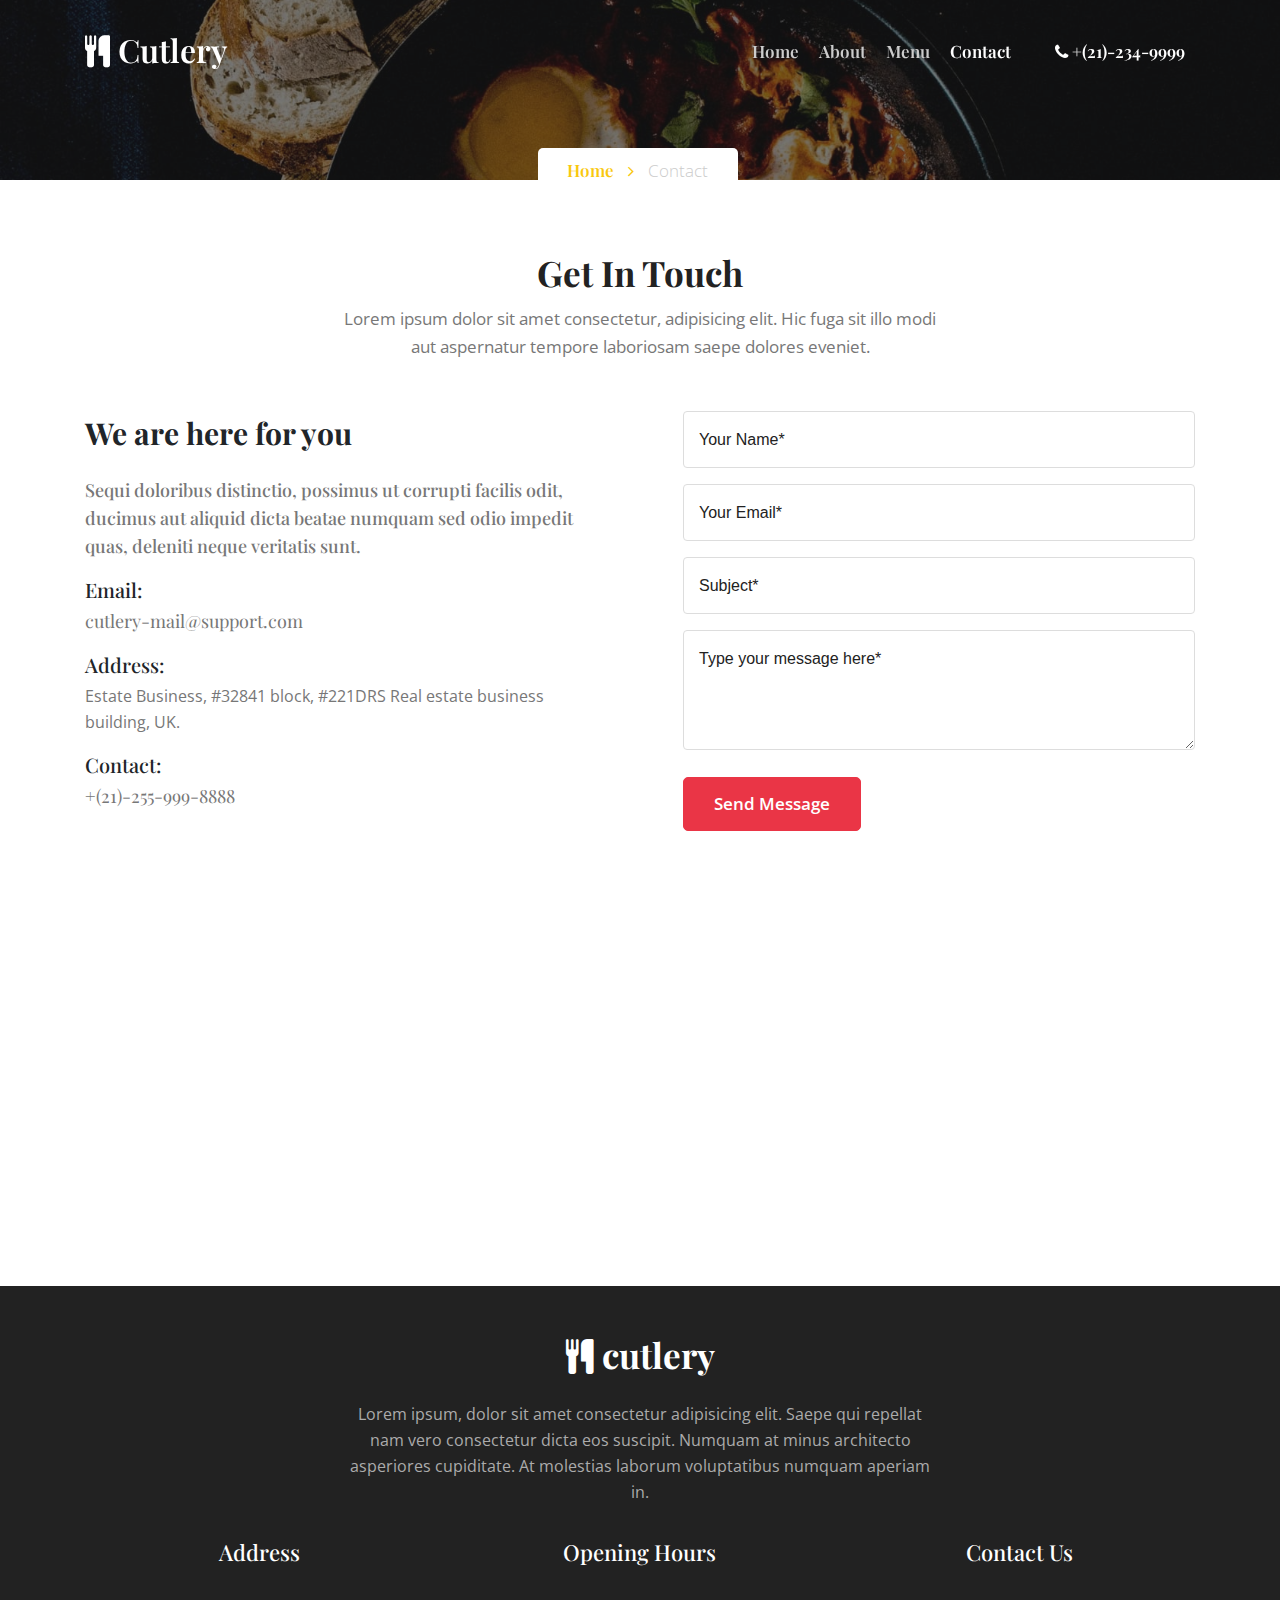
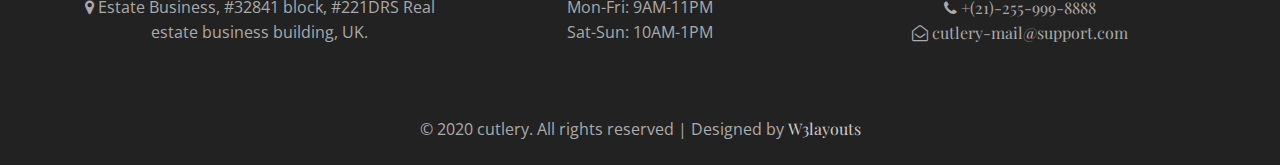
<file: contact.html>
<!--
   Author: W3layouts
   Author URL: http://w3layouts.com
-->
<!doctype html>
<html lang="en">
  <head>
    <!-- Required meta tags -->
    <meta charset="utf-8">
    <meta name="viewport" content="width=device-width, initial-scale=1, shrink-to-fit=no">

    <title>cutlery a restaurant Category Responsive Web Template | Contact :: W3layouts</title>

    <!-- Template CSS -->
    <link rel="stylesheet" href="assets/css/style-starter.css">
    <link href="https://fonts.googleapis.com/css?family=Playfair+Display:400,700&display=swap" rel="stylesheet">
    <link href="https://fonts.googleapis.com/css?family=Open+Sans&display=swap" rel="stylesheet">
  </head>
  <body id="home">
<section class=" w3l-header-4 header-sticky">
	<!--header-->
	<header id="site-header" class="fixed-top">
		<div class="container">
			<nav class="navbar navbar-expand-lg navbar-dark stroke">
				<a class="navbar-brand" href="index.html">
					<span class="fa fa-cutlery"></span> cutlery
				</a>
				<!-- if logo is image enable this   
			<a class="navbar-brand" href="#index.html">
				<img src="image-path" alt="Your logo" title="Your logo" style="height:35px;" />
			</a> -->
				<button class="navbar-toggler  collapsed bg-gradient" type="button" data-toggle="collapse" data-target="#navbarTogglerDemo02" aria-controls="navbarTogglerDemo02" aria-expanded="false" aria-label="Toggle navigation">
					<span class="navbar-toggler-icon fa icon-expand fa-bars"></span>
					<span class="navbar-toggler-icon fa icon-close fa-times"></span>
					
				</button>
	  
				<div class="collapse navbar-collapse" id="navbarTogglerDemo02">
					<ul class="navbar-nav ml-auto">
						<li class="nav-item @@home__active">
							<a class="nav-link" href="index.html">Home <span class="sr-only">(current)</span></a>
						</li>
						<li class="nav-item @@about__active">
							<a class="nav-link" href="about.html">About</a>
						</li>
						<li class="nav-item @@services__active">
							<a class="nav-link" href="services.html">Menu</a>
						</li>
						<li class="nav-item active">
							<a class="nav-link" href="contact.html">Contact</a>
						</li>
						<li class="nav-item ml-4">
							<a class="nav-link phone" href="tel:+(21)-234-9999"><span class="fa fa-phone"></span> +(21)-234-9999</a>
						</li>
					</ul>
				</div>
			</nav>
		</div>
	  </header>
	<!--/header-->
</section>

<script src="assets/js/jquery-3.3.1.min.js"></script> <!-- Common jquery plugin -->
<!--bootstrap working-->
<script src="assets/js/bootstrap.min.js"></script>
<!-- //bootstrap working-->
<!--/MENU-JS-->
<script>
	$(window).on("scroll", function () {
	  var scroll = $(window).scrollTop();
  
	  if (scroll >= 80) {
		$("#site-header").addClass("nav-fixed");
	  } else {
		$("#site-header").removeClass("nav-fixed");
	  }
	});
  
	//Main navigation Active Class Add Remove
	$(".navbar-toggler").on("click", function () {
	  $("header").toggleClass("active");
	});
	$(document).on("ready", function () {
	  if ($(window).width() > 991) {
		$("header").removeClass("active");
	  }
	  $(window).on("resize", function () {
		if ($(window).width() > 991) {
		  $("header").removeClass("active");
		}
	  });
	});
  </script>
  <!--//MENU-JS-->
<!-- disable body scroll which navbar is in active -->
<script>
$(function () {
  $('.navbar-toggler').click(function () {
    $('body').toggleClass('noscroll');
  })
});
</script>
<!-- disable body scroll which navbar is in active -->


<!-- breadcrumbs -->
<section class="w3l-inner-banner-main">
    <div class="about-inner contact">
        <div class="breadcrumbs-sub">
            <ul class="breadcrumbs-custom-path">
                <li class="right-side "><a href="index.html" class="">Home <span class="fa fa-angle-right" aria-hidden="true"></span></a> <p></li>
                <li class="active ">
                    Contact</li>
            </ul>
            </div>
</div>
</div>
</section>
<!-- breadcrumbs //-->

<section class="w3l-contact-info-main" id="contact">
    <div class="contact-sec	">
        <div class="container">
            <div class="main-titles-head">
                <h3 class="header-name ">
                    Get In Touch
                </h3>
                <p class="tiltle-para ">Lorem ipsum dolor sit amet consectetur, adipisicing elit. Hic fuga sit illo modi aut aspernatur tempore laboriosam saepe dolores eveniet.</p>
            </div>
            <div class="contact-grids d-grid">
                <div class="contact-left">
                    <h4>We are here for you</h4>
                    <h6>Sequi doloribus distinctio, possimus ut corrupti facilis odit, ducimus aut aliquid dicta beatae numquam sed odio impedit quas, deleniti neque veritatis sunt.
                    </h6>
                    <div class="hours">
                        <h6 class="info mt-3 mb-1">Email:</h6>
                        <p> <a href="mailto:info@example.com">
                            cutlery-mail@support.com</a></p>
                        <h6 class="info mt-3 mb-1">Address:</h6>
                        <p class="para"> Estate Business, #32841 block, #221DRS Real estate business building, UK.</p>
                        <h6 class="info mt-3 mb-1">Contact:</h6>
                        <p class="margin-top"><a href="tel:+(+(21)-255-999-8888)">+(21)-255-999-8888</a></p>
                    </div>
                </div>
                <div class="contact-right">
                    <form action="https://sendmail.w3layouts.com/submitForm" method="post" class="signin-form">
                        <div class="input-grids">
                            <input type="text" name="w3lName" id="w3lName" placeholder="Your Name*" class="contact-input">
                            <input type="email" name="w3lSender" id="w3lSender" placeholder="Your Email*" class="contact-input" required="">
                            <input type="text" name="w3lSubect" id="w3lSubect" placeholder="Subject*" class="contact-input">
                        </div>
                        <div class="form-input">
                            <textarea name="w3lMessage" id="w3lMessage" placeholder="Type your message here*" required=""></textarea>
                        </div>
                        <button class="btn btn-style btn-primary submit">Send Message</button>
                    </form>
                </div>

    </div>
</div>
<div class="container-fluid">
<div class="map-iframe mt-5">
    <iframe src="https://www.google.com/maps/embed?pb=!1m18!1m12!1m3!1d317718.69319292053!2d-0.3817765050863085!3d51.528307984912544!2m3!1f0!2f0!3f0!3m2!1i1024!2i768!4f13.1!3m3!1m2!1s0x47d8a00baf21de75%3A0x52963a5addd52a99!2sLondon%2C+UK!5e0!3m2!1sen!2spl!4v1562654563739!5m2!1sen!2spl" width="100%" height="400" frameborder="0" style="border: 0px; pointer-events: none;" allowfullscreen=""></iframe>
</div>
</div>
</div>
</section>
<section class="w3l-footer-29-main">
	<div class="footer-29 py-5 text-center">
	  <div class="container">
		<div class="footer-list-29 footer-1 ">
				<h2><a href="index.html" class="footer-logo"><span class="fa fa-cutlery"></span> cutlery </a></h2>
				<p class="para">Lorem ipsum, dolor sit amet consectetur adipisicing elit. Saepe qui repellat nam vero consectetur dicta eos suscipit. Numquam at minus architecto asperiores cupiditate. At molestias laborum voluptatibus numquam aperiam in.</p>
	
		  </div>
		<div class="row footer-top-29">

		  <div class="col-lg-4 col-md-4 col-sm-6 footer-list-29 footer-2 ">
				<h6 class="footer-title-29">Address</h6>
				<ul>
					<li><p><span class="fa fa-map-marker"></span> Estate Business, #32841 block, #221DRS Real estate business building, UK.</p></li>
				</ul>
		  </div>
		  <div class="col-lg-4 col-md-4 col-sm-6 footer-list-29 footer-2 ">
				<h6 class="footer-title-29">Opening Hours</h6>
				<ul>
						<li><p><span>Mon-Fri:</span> 9AM-11PM</p></li>
					<li><p><span>Sat-Sun:</span> 10AM-1PM</p></li>
				</ul>
		  </div>
		  <div class="col-lg-4 col-md-4 col-sm-6 footer-list-29 footer-2 ">
				<h6 class="footer-title-29">Contact Us</h6>
				<ul>
					<li><a href="tel:+7-800-999-800"><span class="fa fa-phone"></span> +(21)-255-999-8888</a></li>
					<li><a href="mailto:corporate-mail@support.com" class="mail"><span class="fa fa-envelope-open-o"></span> cutlery-mail@support.com</a></li>
				</ul>
		  </div>
		</div>
	</div>
  </section>
  <section class="w3l-footer-29-main w3l-copyright">
	<div class="container">
	  <div class=" bottom-copies text-center">
		<p class="copy-footer-29">© 2020 cutlery. All rights reserved | Designed by <a href="https://w3layouts.com">W3layouts</a></p>
	  </div>
	</div>
  </section>
<!-- move top -->
<button onclick="topFunction()" id="movetop" title="Go to top">
	<span class="fa fa-long-arrow-up"></span>
</button>
<script>
	// When the user scrolls down 20px from the top of the document, show the button
	window.onscroll = function () {
		scrollFunction()
	};

	function scrollFunction() {
		if (document.body.scrollTop > 20 || document.documentElement.scrollTop > 20) {
			document.getElementById("movetop").style.display = "block";
		} else {
			document.getElementById("movetop").style.display = "none";
		}
	}

	// When the user clicks on the button, scroll to the top of the document
	function topFunction() {
		document.body.scrollTop = 0;
		document.documentElement.scrollTop = 0;
	}
</script>
<!-- /move top -->
</body>

</html>
</file>
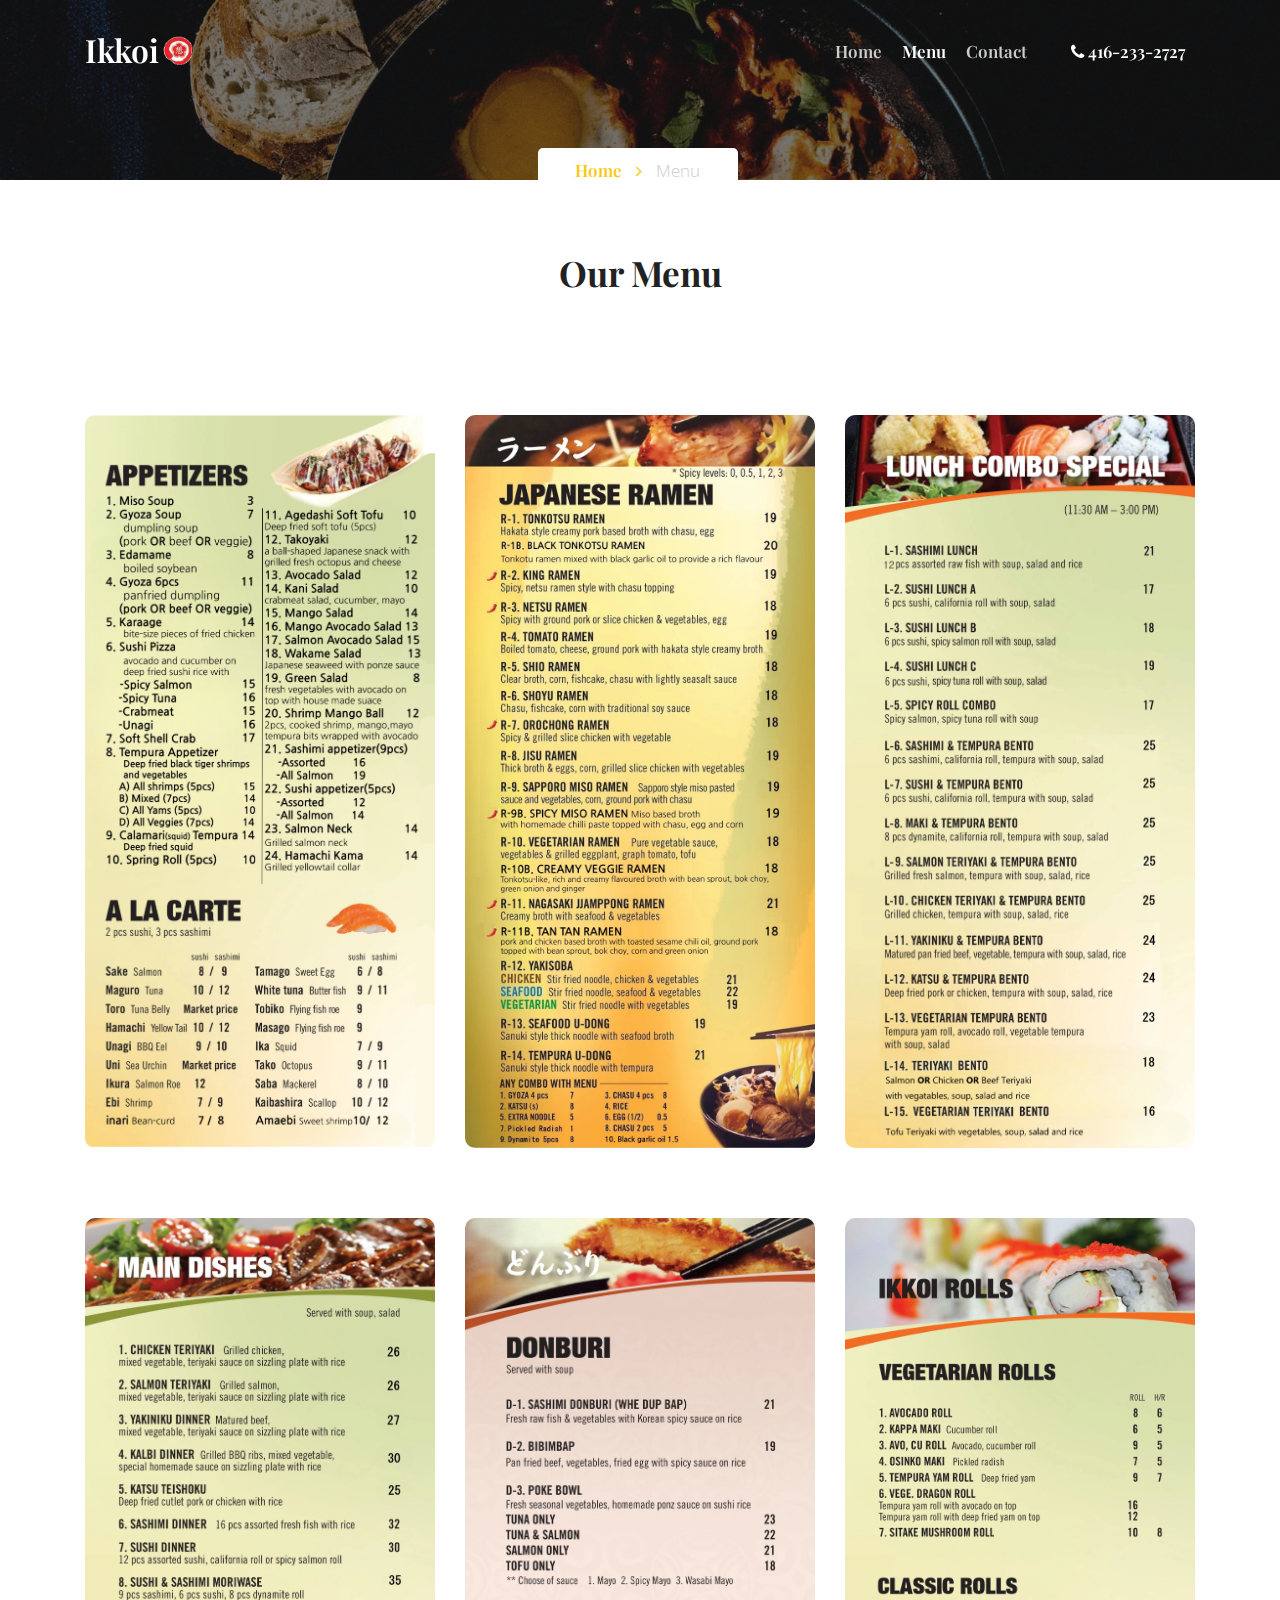
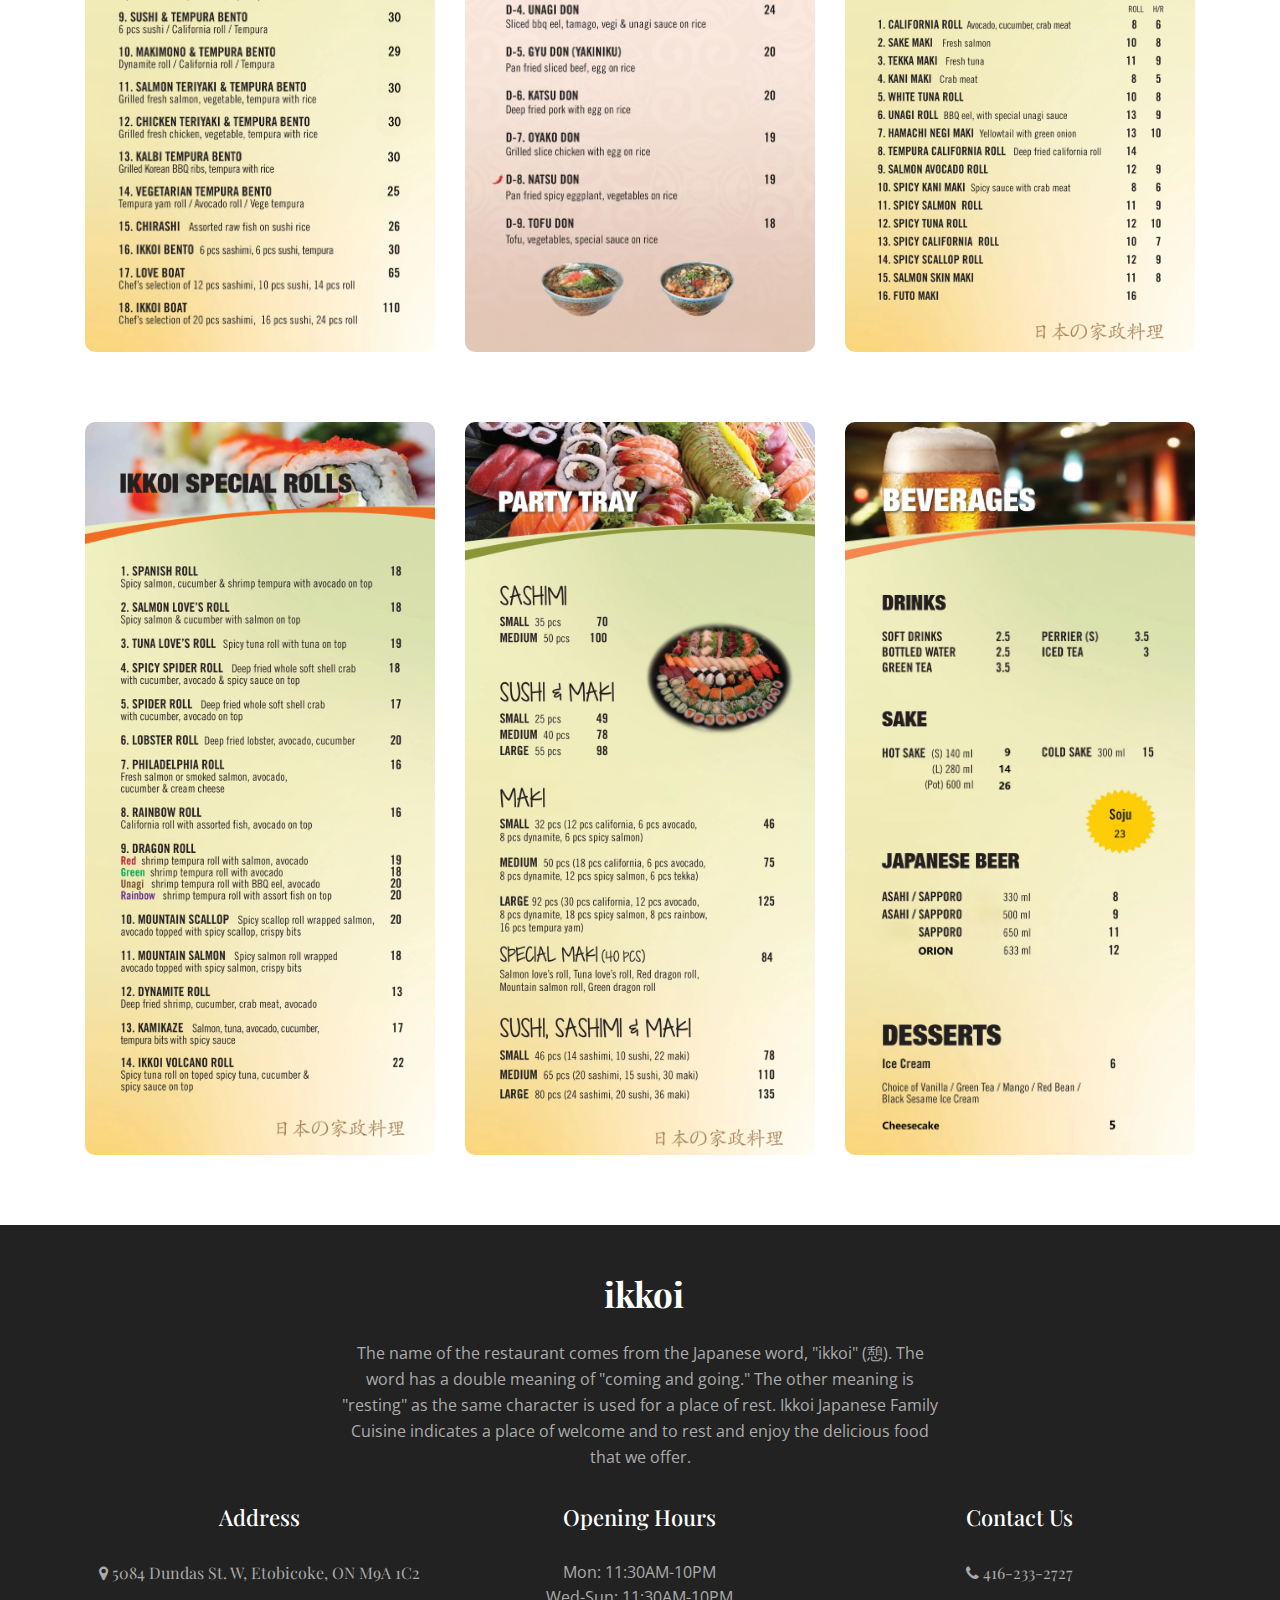
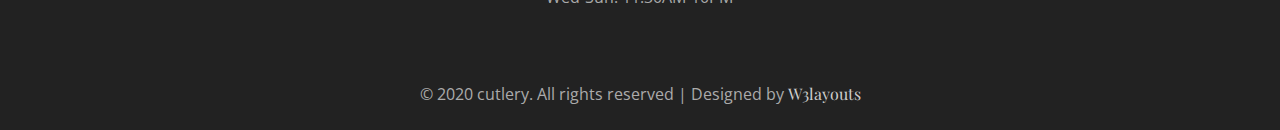
<file: menu.html>
<!--
   Author: W3layouts
   Author URL: http://w3layouts.com
-->
<!doctype html>
<html lang="en">
  <head>
    <!-- Required meta tags -->
    <meta charset="utf-8">
    <meta name="viewport" content="width=device-width, initial-scale=1, shrink-to-fit=no">

    <title>ikkoi Japanese Cuisine</title>

    <!-- Template CSS -->
    <link rel="stylesheet" href="assets/css/style-starter.css">
    <link href="https://fonts.googleapis.com/css?family=Playfair+Display:400,700&display=swap" rel="stylesheet">
    <link href="https://fonts.googleapis.com/css?family=Open+Sans&display=swap" rel="stylesheet">
  </head>
  <body id="home">
<section class=" w3l-header-4 header-sticky">
	<!--header-->
	<header id="site-header" class="fixed-top">
		<div class="container">
			<nav class="navbar navbar-expand-lg navbar-dark stroke">
				<a class="navbar-brand" href="index.html">
                    <span class="fa"></span>ikkoi 
				</a>
				<!-- if logo is image enable this    -->
			<a class="navbar-brand" href="index.html">
				<img src="assets/images/logo.png" alt="logo" title="logo" style="height:35px;" />
			</a>
				<button class="navbar-toggler  collapsed bg-gradient" type="button" data-toggle="collapse" data-target="#navbarTogglerDemo02" aria-controls="navbarTogglerDemo02" aria-expanded="false" aria-label="Toggle navigation">
					<span class="navbar-toggler-icon fa icon-expand fa-bars"></span>
					<span class="navbar-toggler-icon fa icon-close fa-times"></span>
					
				</button>
	  
				<div class="collapse navbar-collapse" id="navbarTogglerDemo02">
					<ul class="navbar-nav ml-auto">
						<li class="nav-item @@home__active">
							<a class="nav-link" href="index.html">Home <span class="sr-only">(current)</span></a>
						</li>
						<!-- <li class="nav-item @@about__active">
							<a class="nav-link" href="about.html">About</a>
						</li> -->
						<li class="nav-item active">
							<a class="nav-link" href="services.html">Menu</a>
						</li>
						<li class="nav-item @@contact__active">
							<a class="nav-link" href="contact.html">Contact</a>
						</li>
						<li class="nav-item ml-4">
							<a class="nav-link phone" href="tel:+1-416-233-2727"><span class="fa fa-phone"></span> 416-233-2727</a>
						</li>
					</ul>
				</div>
			</nav>
		</div>
	  </header>
	<!--/header-->
</section>

<script src="assets/js/jquery-3.3.1.min.js"></script> <!-- Common jquery plugin -->
<!--bootstrap working-->
<script src="assets/js/bootstrap.min.js"></script>
<!-- //bootstrap working-->
<!--/MENU-JS-->
<script>
	$(window).on("scroll", function () {
	  var scroll = $(window).scrollTop();
  
	  if (scroll >= 80) {
		$("#site-header").addClass("nav-fixed");
	  } else {
		$("#site-header").removeClass("nav-fixed");
	  }
	});
  
	//Main navigation Active Class Add Remove
	$(".navbar-toggler").on("click", function () {
	  $("header").toggleClass("active");
	});
	$(document).on("ready", function () {
	  if ($(window).width() > 991) {
		$("header").removeClass("active");
	  }
	  $(window).on("resize", function () {
		if ($(window).width() > 991) {
		  $("header").removeClass("active");
		}
	  });
	});
  </script>
  <!--//MENU-JS-->
<!-- disable body scroll which navbar is in active -->
<script>
$(function () {
  $('.navbar-toggler').click(function () {
    $('body').toggleClass('noscroll');
  })
});
</script>
<!-- disable body scroll which navbar is in active -->


<!-- breadcrumbs -->
<section class="w3l-inner-banner-main">
    <div class="about-inner services ">
        <div class="container">   

        <div class="breadcrumbs-sub">
            <ul class="breadcrumbs-custom-path">
                <li class="right-side "><a href="index.html" class="">Home <span class="fa fa-angle-right" aria-hidden="true"></span></a> <p></li>
                <li class="active ">Menu</li>
            </ul>
            </div>
</div>
</div>
</section>
<!-- breadcrumbs //-->

<section class="w3l-recent-work-hobbies" id="services"> 
    <div class="recent-work ">
        <div class="container">
            <div class="main-titles-head ">
                <h3 class="header-name ">
					Our Menu
                </h3>
                <!-- <p class="tiltle-para  ">Lorem ipsum dolor sit amet consectetur, adipisicing elit. Hic fuga sit illo modi aut aspernatur tempore laboriosam saepe dolores eveniet.</p> -->
            </div>
        </div>
    </div>
</section>

<section class="w3l-services-two" id="services">
    <div class="service-single-page ">
        <div class="container">
            <div class="gallery-image row">
              <div class="img-box col-lg-4 col-md-6">
                <img src="assets/images/appi.jpg" alt="product" class="img-responsive ">
                <!-- <h5 class="my-2"><a href="about.html">Coconut Chicken and Rice</a></h5>
                <p class="para">Lorem ipsum dolor sit amet consectetur adipisicing elit. Eveniet itaque labor.</p> -->
              </div>
              <div class="img-box col-lg-4 col-md-6">
                <img src="assets/images/ramen.jpg" alt="product" class="img-responsive ">
                <!-- <h5 class="my-2"><a href="about.html">Garlic Roast Chicken</a></h5>
                <p class="para">Lorem ipsum dolor sit amet consectetur adipisicing elit. Eveniet itaque labor.</p> -->
              </div>
              <div class="img-box col-lg-4 col-md-6">
                <img src="assets/images/lunch.jpg" alt="product" class="img-responsive ">
                <!-- <h5 class="my-2"><a href="about.html">Butter pecan caramel</a></h5>
                <p class="para">Lorem ipsum dolor sit amet consectetur adipisicing elit. Eveniet itaque labor.</p> -->
                </div>
            </div>
        </div>
    </div>
    <div class="service-single-page ">
        <div class="container">
            <div class="gallery-image row">
              <div class="img-box col-lg-4 col-md-6">
                <img src="assets/images/main.jpg" alt="product" class="img-responsive ">
                <!-- <h5 class="my-2"><a href="about.html">Coconut Chicken and Rice</a></h5>
                <p class="para">Lorem ipsum dolor sit amet consectetur adipisicing elit. Eveniet itaque labor.</p> -->
              </div>
              <div class="img-box col-lg-4 col-md-6">
                <img src="assets/images/don.jpg" alt="product" class="img-responsive ">
                <!-- <h5 class="my-2"><a href="about.html">Garlic Roast Chicken</a></h5>
                <p class="para">Lorem ipsum dolor sit amet consectetur adipisicing elit. Eveniet itaque labor.</p> -->
              </div>
              <div class="img-box col-lg-4 col-md-6">
                <img src="assets/images/roll.jpg" alt="product" class="img-responsive ">
                <!-- <h5 class="my-2"><a href="about.html">Butter pecan caramel</a></h5>
                <p class="para">Lorem ipsum dolor sit amet consectetur adipisicing elit. Eveniet itaque labor.</p> -->
                </div>
            </div>
        </div>
    </div>
    <div class="service-single-page ">
        <div class="container">
            <div class="gallery-image row">
              <div class="img-box col-lg-4 col-md-6">
                <img src="assets/images/sroll.jpg" alt="product" class="img-responsive ">
                <!-- <h5 class="my-2"><a href="about.html">Coconut Chicken and Rice</a></h5>
                <p class="para">Lorem ipsum dolor sit amet consectetur adipisicing elit. Eveniet itaque labor.</p> -->
              </div>
              <div class="img-box col-lg-4 col-md-6">
                <img src="assets/images/party.jpg" alt="product" class="img-responsive ">
                <!-- <h5 class="my-2"><a href="about.html">Garlic Roast Chicken</a></h5>
                <p class="para">Lorem ipsum dolor sit amet consectetur adipisicing elit. Eveniet itaque labor.</p> -->
              </div>
              <div class="img-box col-lg-4 col-md-6">
                <img src="assets/images/berv.jpg" alt="product" class="img-responsive ">
                <!-- <h5 class="my-2"><a href="about.html">Butter pecan caramel</a></h5>
                <p class="para">Lorem ipsum dolor sit amet consectetur adipisicing elit. Eveniet itaque labor.</p> -->
                </div>
            </div>
        </div>
    </div>
</section>

<section class="w3l-footer-29-main">
	<div class="footer-29 py-5 text-center">
	  <div class="container">
		<div class="footer-list-29 footer-1 ">
				<h2><a href="index.html" class="footer-logo"><span class="fa"></span> ikkoi </a></h2>
				<p class="para">The name of the restaurant comes from the Japanese word, "ikkoi" (憩). The word has a double meaning of "coming and going." The other meaning is "resting" as the same character is used for a place of rest. Ikkoi Japanese Family Cuisine indicates a place of welcome and to rest and enjoy the delicious food that we offer.</p>
	
		  </div>
		<div class="row footer-top-29">

		  <div class="col-lg-4 col-md-4 col-sm-6 footer-list-29 footer-2 ">
				<h6 class="footer-title-29">Address</h6>
				<ul>
					<li><p><a href="https://maps.app.goo.gl/pHQbUbSAFF9Dr3BX7"><span class="fa fa-map-marker"></span> 5084 Dundas St. W, Etobicoke, ON M9A 1C2</a></p></li>
				</ul>
		  </div>
		  <div class="col-lg-4 col-md-4 col-sm-6 footer-list-29 footer-2 ">
				<h6 class="footer-title-29">Opening Hours</h6>
				<ul>
						<li><p><span>Mon:</span> 11:30AM-10PM</p></li>
					<li><p><span>Wed-Sun:</span> 11:30AM-10PM</p></li>
				</ul>
		  </div>
		  <div class="col-lg-4 col-md-4 col-sm-6 footer-list-29 footer-2 ">
				<h6 class="footer-title-29">Contact Us</h6>
				<ul>
					<li><a href="tel:+1-416-233-2727"><span class="fa fa-phone"></span> 416-233-2727</a></li>
					<!-- li><a href="mailto:corporate-mail@support.com" class="mail"><span class="fa fa-envelope-open-o"></span> cutlery-mail@support.com</a></li -->
				</ul>
		  </div>
		</div>
	</div>
  </section>

  <section class="w3l-footer-29-main w3l-copyright">
	<div class="container">
	  <div class=" bottom-copies text-center">
		<p class="copy-footer-29">© 2020 cutlery. All rights reserved | Designed by <a href="https://w3layouts.com">W3layouts</a></p>
	  </div>
	</div>
  </section>
<!-- move top -->
<button onclick="topFunction()" id="movetop" title="Go to top">
	<span class="fa fa-long-arrow-up"></span>
</button>
<script>
	// When the user scrolls down 20px from the top of the document, show the button
	window.onscroll = function () {
		scrollFunction()
	};

	function scrollFunction() {
		if (document.body.scrollTop > 20 || document.documentElement.scrollTop > 20) {
			document.getElementById("movetop").style.display = "block";
		} else {
			document.getElementById("movetop").style.display = "none";
		}
	}

	// When the user clicks on the button, scroll to the top of the document
	function topFunction() {
		document.body.scrollTop = 0;
		document.documentElement.scrollTop = 0;
	}
</script>
<!-- /move top -->
</body>

</html>
</file>
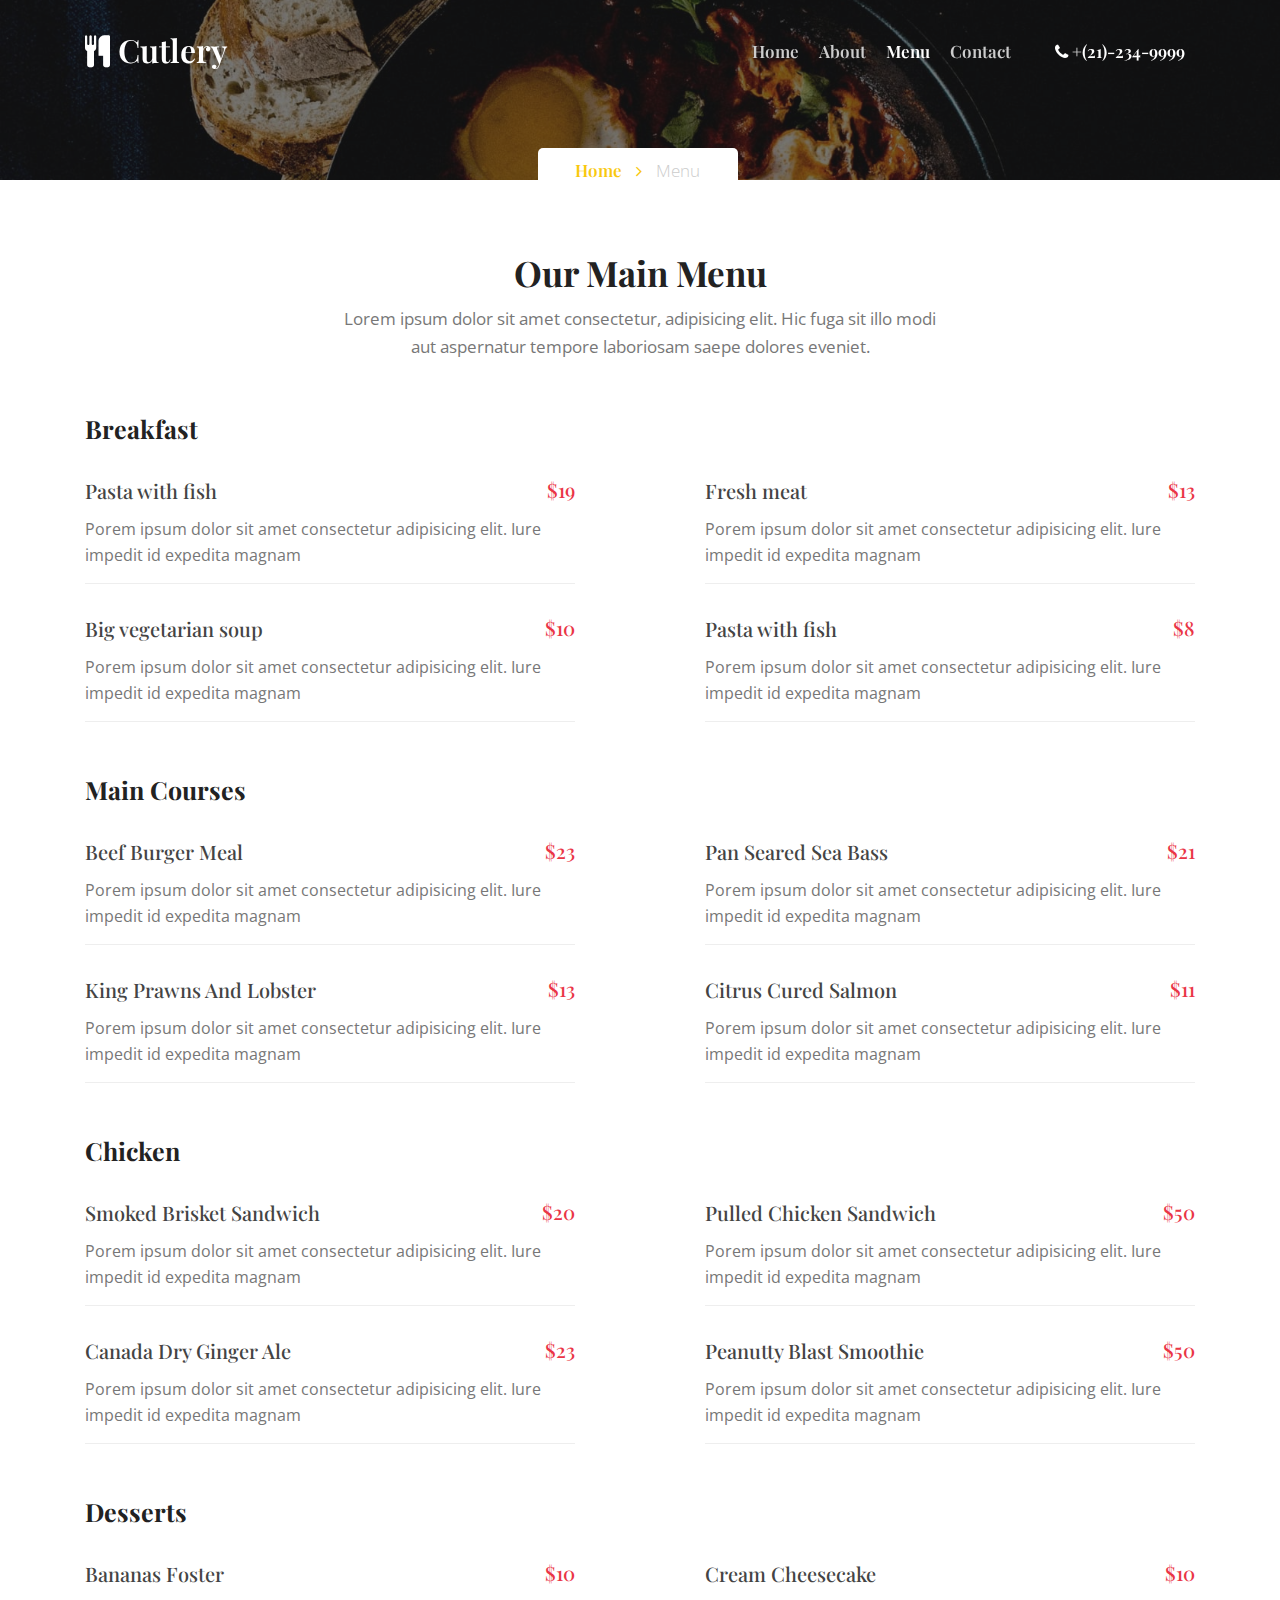
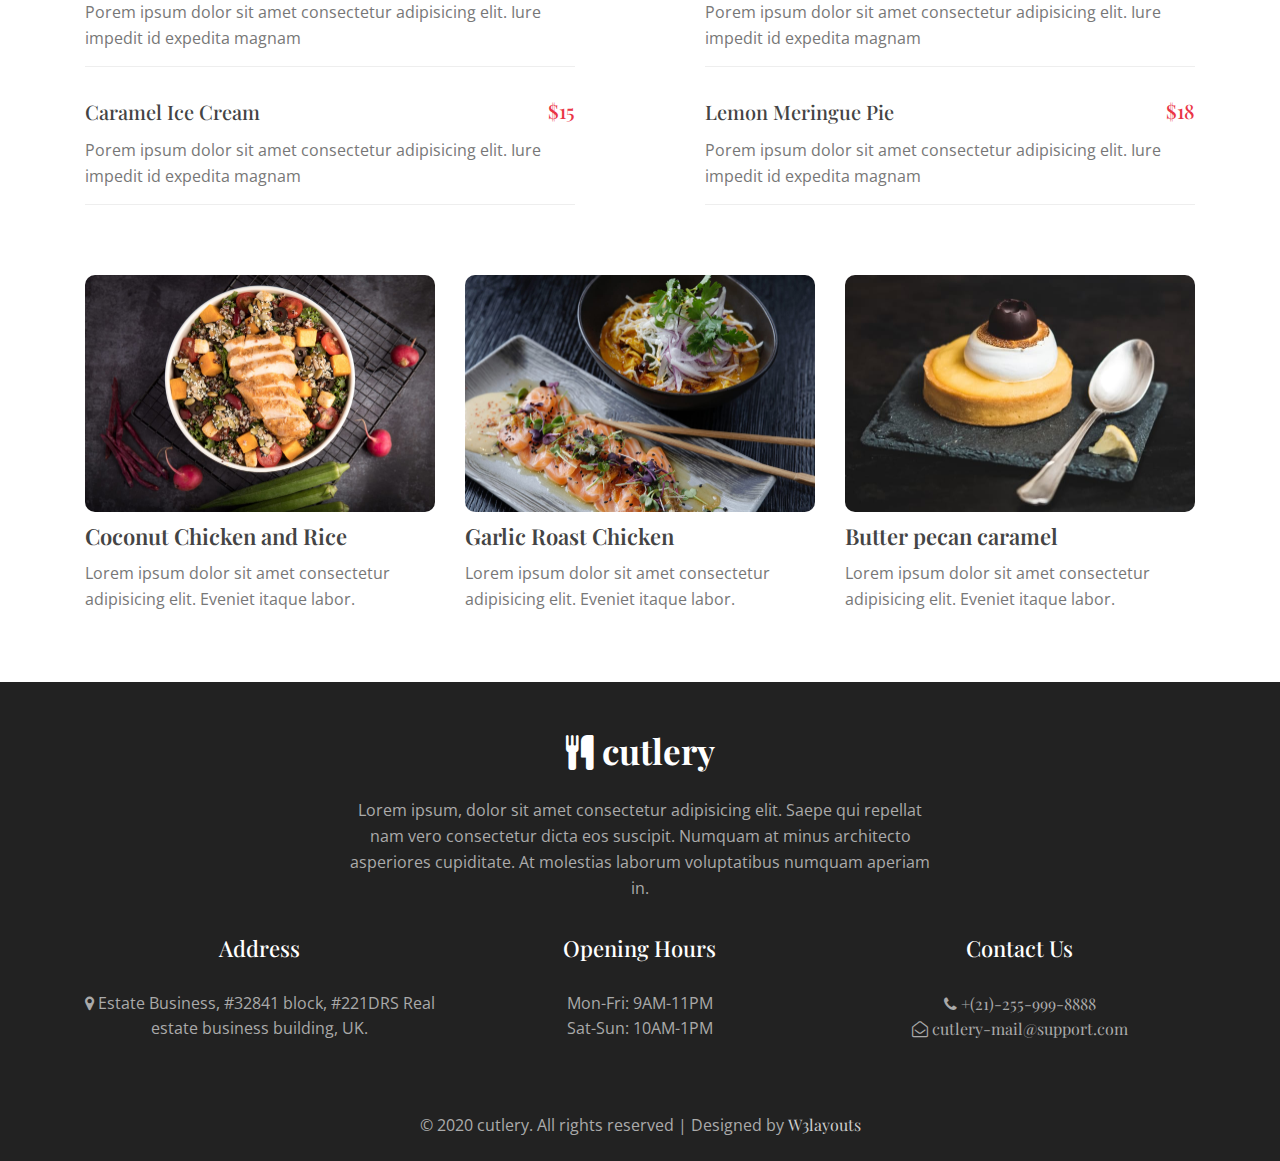
<file: services.html>
<!--
   Author: W3layouts
   Author URL: http://w3layouts.com
-->
<!doctype html>
<html lang="en">
  <head>
    <!-- Required meta tags -->
    <meta charset="utf-8">
    <meta name="viewport" content="width=device-width, initial-scale=1, shrink-to-fit=no">

    <title>cutlery a restaurant Category Responsive Web Template| service :: W3layouts</title>

    <!-- Template CSS -->
    <link rel="stylesheet" href="assets/css/style-starter.css">
    <link href="https://fonts.googleapis.com/css?family=Playfair+Display:400,700&display=swap" rel="stylesheet">
    <link href="https://fonts.googleapis.com/css?family=Open+Sans&display=swap" rel="stylesheet">
  </head>
  <body id="home">
<section class=" w3l-header-4 header-sticky">
	<!--header-->
	<header id="site-header" class="fixed-top">
		<div class="container">
			<nav class="navbar navbar-expand-lg navbar-dark stroke">
				<a class="navbar-brand" href="index.html">
					<span class="fa fa-cutlery"></span> cutlery
				</a>
				<!-- if logo is image enable this   
			<a class="navbar-brand" href="#index.html">
				<img src="image-path" alt="Your logo" title="Your logo" style="height:35px;" />
			</a> -->
				<button class="navbar-toggler  collapsed bg-gradient" type="button" data-toggle="collapse" data-target="#navbarTogglerDemo02" aria-controls="navbarTogglerDemo02" aria-expanded="false" aria-label="Toggle navigation">
					<span class="navbar-toggler-icon fa icon-expand fa-bars"></span>
					<span class="navbar-toggler-icon fa icon-close fa-times"></span>
					
				</button>
	  
				<div class="collapse navbar-collapse" id="navbarTogglerDemo02">
					<ul class="navbar-nav ml-auto">
						<li class="nav-item @@home__active">
							<a class="nav-link" href="index.html">Home <span class="sr-only">(current)</span></a>
						</li>
						<li class="nav-item @@about__active">
							<a class="nav-link" href="about.html">About</a>
						</li>
						<li class="nav-item active">
							<a class="nav-link" href="services.html">Menu</a>
						</li>
						<li class="nav-item @@contact__active">
							<a class="nav-link" href="contact.html">Contact</a>
						</li>
						<li class="nav-item ml-4">
							<a class="nav-link phone" href="tel:+(21)-234-9999"><span class="fa fa-phone"></span> +(21)-234-9999</a>
						</li>
					</ul>
				</div>
			</nav>
		</div>
	  </header>
	<!--/header-->
</section>

<script src="assets/js/jquery-3.3.1.min.js"></script> <!-- Common jquery plugin -->
<!--bootstrap working-->
<script src="assets/js/bootstrap.min.js"></script>
<!-- //bootstrap working-->
<!--/MENU-JS-->
<script>
	$(window).on("scroll", function () {
	  var scroll = $(window).scrollTop();
  
	  if (scroll >= 80) {
		$("#site-header").addClass("nav-fixed");
	  } else {
		$("#site-header").removeClass("nav-fixed");
	  }
	});
  
	//Main navigation Active Class Add Remove
	$(".navbar-toggler").on("click", function () {
	  $("header").toggleClass("active");
	});
	$(document).on("ready", function () {
	  if ($(window).width() > 991) {
		$("header").removeClass("active");
	  }
	  $(window).on("resize", function () {
		if ($(window).width() > 991) {
		  $("header").removeClass("active");
		}
	  });
	});
  </script>
  <!--//MENU-JS-->
<!-- disable body scroll which navbar is in active -->
<script>
$(function () {
  $('.navbar-toggler').click(function () {
    $('body').toggleClass('noscroll');
  })
});
</script>
<!-- disable body scroll which navbar is in active -->


<!-- breadcrumbs -->
<section class="w3l-inner-banner-main">
    <div class="about-inner services ">
        <div class="container">   

        <div class="breadcrumbs-sub">
            <ul class="breadcrumbs-custom-path">
                <li class="right-side "><a href="index.html" class="">Home <span class="fa fa-angle-right" aria-hidden="true"></span></a> <p></li>
                <li class="active ">Menu</li>
            </ul>
            </div>
</div>
</div>
</section>
<!-- breadcrumbs //-->
<section class="w3l-recent-work-hobbies" id="services"> 
    <div class="recent-work ">
        <div class="container">
            <div class="main-titles-head ">
                <h3 class="header-name ">
					Our Main Menu
                </h3>
                <p class="tiltle-para  ">Lorem ipsum dolor sit amet consectetur, adipisicing elit. Hic fuga sit illo modi aut aspernatur tempore laboriosam saepe dolores eveniet.</p>
            </div>
            <div class="menu-body">
                <!-- Section starts: Appetizers -->
                <div class="menu-section ">
                    <h3 class="menu-section-title">Breakfast </h3>
                     <!-- list starts -->
                    <div class="appetizers">
                    <!-- Item starts -->
                    <div class="menu-item">
                        <div class="row border-dot no-gutters">
                            <div class="col-8 menu-item-name">
                                <h6>Pasta with fish</h6>
                            </div>
                            <div class="col-4 menu-item-price text-right">
                                <h6>$19</h6>
                            </div>
                        </div>
                        <div class="menu-item-description">
                            <p class="para">Porem ipsum dolor sit amet consectetur adipisicing elit. Iure impedit id expedita magnam</p>
                        </div>
                    </div>
                    <!-- Item ends -->
                    <!-- Item starts -->
                    <div class="menu-item">
                        <div class="row border-dot no-gutters">
                            <div class="col-8 menu-item-name">
                                <h6>Fresh meat</h6>
                            </div>
                            <div class="col-4 menu-item-price text-right">
                                <h6>$13</h6>
                            </div>
                        </div>
                        <div class="menu-item-description">
                            <p class="para">Porem ipsum dolor sit amet consectetur adipisicing elit. Iure impedit id expedita magnam</p>
                        </div>
                    </div>
                    <!-- Item ends -->
            
                    <!-- Item starts -->
                    <div class="menu-item">
                        <div class="row border-dot no-gutters">
                            <div class="col-8 menu-item-name">
                                <h6>Big vegetarian soup</h6>
                            </div>
                            <div class="col-4 menu-item-price text-right">
                                <h6>$10</h6>
                            </div>
                        </div>
                        <div class="menu-item-description">
                            <p class="para">Porem ipsum dolor sit amet consectetur adipisicing elit. Iure impedit id expedita magnam</p>
                        </div>
                    </div>
                    <!-- Item ends -->
                    <!-- Item starts -->
                    <div class="menu-item">
                        <div class="row border-dot no-gutters">
                            <div class="col-8 menu-item-name">
                                <h6>Pasta with fish</h6>
                            </div>
                            <div class="col-4 menu-item-price text-right">
                                <h6>$8</h6>
                            </div>
                        </div>
                        <div class="menu-item-description">
                            <p class="para">Porem ipsum dolor sit amet consectetur adipisicing elit. Iure impedit id expedita magnam</p>
                        </div>
                    </div>
                    <!-- Item ends -->
                </div>
                 <!-- list end-->
                </div>
                <!-- Section ends: Appetizers -->

                <!-- Section starts: Appetizers -->
                <div class="menu-section">
                    <h3 class="menu-section-title">Main Courses
                    </h3>
                       <!-- list starts -->
                       <div class="appetizers">
                    <!-- Item starts -->
                    <div class="menu-item">
                        <div class="row border-dot no-gutters">
                            <div class="col-8 menu-item-name">
                                <h6>Beef Burger Meal</h6>
                            </div>
                            <div class="col-4 menu-item-price text-right">
                                <h6>$23</h6>
                            </div>
                        </div>
                        <div class="menu-item-description">
                            <p class="para">Porem ipsum dolor sit amet consectetur adipisicing elit. Iure impedit id expedita magnam</p>
                        </div>
                    </div>
                    <!-- Item ends -->
                    <!-- Item starts -->
                    <div class="menu-item">
                        <div class="row border-dot no-gutters">
                            <div class="col-8 menu-item-name">
                                <h6>Pan Seared Sea Bass</h6>
                            </div>
                            <div class="col-4 menu-item-price text-right">
                                <h6>$21</h6>
                            </div>
                        </div>
                        <div class="menu-item-description">
                            <p class="para">Porem ipsum dolor sit amet consectetur adipisicing elit. Iure impedit id expedita magnam</p>
                        </div>
                    </div>
                    <!-- Item ends -->
                    <!-- Item starts -->
                    <div class="menu-item">
                        <div class="row border-dot no-gutters">
                            <div class="col-8 menu-item-name">
                                <h6>King Prawns And Lobster</h6>
                            </div>
                            <div class="col-4 menu-item-price text-right">
                                <h6>$13</h6>
                            </div>
                        </div>
                        <div class="menu-item-description">
                            <p class="para">Porem ipsum dolor sit amet consectetur adipisicing elit. Iure impedit id expedita magnam</p>
                        </div>
                    </div>
                    <!-- Item ends -->
                    <!-- Item starts -->
                    <div class="menu-item">
                        <div class="row border-dot no-gutters">
                            <div class="col-8 menu-item-name">
                                <h6>Citrus Cured Salmon</h6>
                            </div>
                            <div class="col-4 menu-item-price text-right">
                                <h6>$11</h6>
                            </div>
                        </div>
                        <div class="menu-item-description">
                            <p class="para">Porem ipsum dolor sit amet consectetur adipisicing elit. Iure impedit id expedita magnam</p>
                        </div>
                    </div>
                    <!-- Item ends -->
                </div>
                <!-- list end-->
                </div>
                <!-- Section ends: Appetizers -->
                
                <!-- Section starts: Drinks -->
                <div class="menu-section">
                    <h3 class="menu-section-title">Chicken</h3>
                    <!-- list starts -->
                    <div class="appetizers">
                    <!-- Item starts -->
                    <div class="menu-item">
                        <div class="row border-dot no-gutters">
                            <div class="col-8 menu-item-name">
                                <h6>Smoked Brisket Sandwich</h6>
                            </div>
                            <div class="col-4 menu-item-price text-right">
                                <h6>$20</h6>
                            </div>
                        </div>
                        <div class="menu-item-description">
                            <p class="para">Porem ipsum dolor sit amet consectetur adipisicing elit. Iure impedit id expedita magnam</p>
                        </div>
                    </div>
                    <!-- Item ends -->
                    <!-- Item starts -->
                    <div class="menu-item">
                        <div class="row border-dot no-gutters">
                            <div class="col-8 menu-item-name">
                                <h6>Pulled Chicken Sandwich</h6>
                            </div>
                            <div class="col-4 menu-item-price text-right">
                                <h6>$50</h6>
                            </div>
                        </div>
                        <div class="menu-item-description">
                            <p class="para">Porem ipsum dolor sit amet consectetur adipisicing elit. Iure impedit id expedita magnam</p>
                        </div>
                    </div>
                    <!-- Item ends -->
                    <!-- Item starts -->
                    <div class="menu-item">
                        <div class="row border-dot no-gutters">
                            <div class="col-8 menu-item-name">
                                <h6>Canada Dry Ginger Ale</h6>
                            </div>
                            <div class="col-4 menu-item-price text-right">
                                <h6>$23</h6>
                            </div>
                        </div>
                        <div class="menu-item-description">
                            <p class="para">Porem ipsum dolor sit amet consectetur adipisicing elit. Iure impedit id expedita magnam</p>
                        </div>
                    </div>
                    <!-- Item ends -->
                    <!-- Item starts -->
                    <div class="menu-item">
                        <div class="row border-dot no-gutters">
                            <div class="col-8 menu-item-name">
                                <h6>Peanutty Blast Smoothie</h6>
                            </div>
                            <div class="col-4 menu-item-price text-right">
                                <h6>$50</h6>
                            </div>
                        </div>
                        <div class="menu-item-description">
                            <p class="para">Porem ipsum dolor sit amet consectetur adipisicing elit. Iure impedit id expedita magnam</p>
                        </div>
                    </div>
                    <!-- Item ends -->     
                </div>
                <!-- list end -->
                </div>
                <!-- Section ends: Drinks -->

                <!-- Section starts: Drinks -->
                <div class="menu-section">
                    <h3 class="menu-section-title">Desserts
                    </h3>
                    <!-- list starts -->
                    <div class="appetizers">
                    <!-- Item starts -->
                    <div class="menu-item">
                        <div class="row border-dot no-gutters">
                            <div class="col-8 menu-item-name">
                                <h6>Bananas Foster</h6>
                            </div>
                            <div class="col-4 menu-item-price text-right">
                                <h6>$10</h6>
                            </div>
                        </div>
                        <div class="menu-item-description">
                            <p class="para">Porem ipsum dolor sit amet consectetur adipisicing elit. Iure impedit id expedita magnam</p>
                        </div>
                    </div>
                    <!-- Item ends -->
                    <!-- Item starts -->
                    <div class="menu-item">
                        <div class="row border-dot no-gutters">
                            <div class="col-8 menu-item-name">
                                <h6>Cream Cheesecake</h6>
                            </div>
                            <div class="col-4 menu-item-price text-right">
                                <h6>$10</h6>
                            </div>
                        </div>
                        <div class="menu-item-description">
                            <p class="para">Porem ipsum dolor sit amet consectetur adipisicing elit. Iure impedit id expedita magnam</p>
                        </div>
                    </div>
                    <!-- Item ends -->
                    <!-- Item starts -->
                    <div class="menu-item">
                        <div class="row border-dot no-gutters">
                            <div class="col-8 menu-item-name">
                                <h6>Caramel Ice Cream</h6>
                            </div>
                            <div class="col-4 menu-item-price text-right">
                                <h6>$15</h6>
                            </div>
                        </div>
                        <div class="menu-item-description">
                            <p class="para">Porem ipsum dolor sit amet consectetur adipisicing elit. Iure impedit id expedita magnam</p>
                        </div>
                    </div>
                    <!-- Item ends -->
                    <!-- Item starts -->
                    <div class="menu-item">
                        <div class="row border-dot no-gutters">
                            <div class="col-8 menu-item-name">
                                <h6>Lemon Meringue Pie</h6>
                            </div>
                            <div class="col-4 menu-item-price text-right">
                                <h6>$18</h6>
                            </div>
                        </div>
                        <div class="menu-item-description">
                            <p class="para">Porem ipsum dolor sit amet consectetur adipisicing elit. Iure impedit id expedita magnam</p>
                        </div>
                    </div>
                    <!-- Item ends -->
                </div>
                <!-- list starts -->
                </div>
                <!-- Section ends: Drinks -->
            </div>
        </div>
    </div>
</section>
<section class="w3l-services-two" id="services">
    <div class="service-single-page ">
        <div class="container">
            <div class="gallery-image row">
              <div class="img-box col-lg-4 col-md-6">
                <img src="assets/images/b2.jpg" alt="product" class="img-responsive ">
                <h5 class="my-2"><a href="about.html">Coconut Chicken and Rice</a></h5>
                <p class="para">Lorem ipsum dolor sit amet consectetur adipisicing elit. Eveniet itaque labor.</p>
              </div>
              <div class="img-box col-lg-4 col-md-6">
                <img src="assets/images/b1.jpg" alt="product" class="img-responsive ">
                <h5 class="my-2"><a href="about.html">Garlic Roast Chicken</a></h5>
                <p class="para">Lorem ipsum dolor sit amet consectetur adipisicing elit. Eveniet itaque labor.</p>
              </div>
              <div class="img-box col-lg-4 col-md-6">
                <img src="assets/images/b3.jpg" alt="product" class="img-responsive ">
                <h5 class="my-2"><a href="about.html">Butter pecan caramel</a></h5>
                <p class="para">Lorem ipsum dolor sit amet consectetur adipisicing elit. Eveniet itaque labor.</p>
                </div>
                </div>
    </div>
</div>
</section>
<section class="w3l-footer-29-main">
	<div class="footer-29 py-5 text-center">
	  <div class="container">
		<div class="footer-list-29 footer-1 ">
				<h2><a href="index.html" class="footer-logo"><span class="fa fa-cutlery"></span> cutlery </a></h2>
				<p class="para">Lorem ipsum, dolor sit amet consectetur adipisicing elit. Saepe qui repellat nam vero consectetur dicta eos suscipit. Numquam at minus architecto asperiores cupiditate. At molestias laborum voluptatibus numquam aperiam in.</p>
	
		  </div>
		<div class="row footer-top-29">

		  <div class="col-lg-4 col-md-4 col-sm-6 footer-list-29 footer-2 ">
				<h6 class="footer-title-29">Address</h6>
				<ul>
					<li><p><span class="fa fa-map-marker"></span> Estate Business, #32841 block, #221DRS Real estate business building, UK.</p></li>
				</ul>
		  </div>
		  <div class="col-lg-4 col-md-4 col-sm-6 footer-list-29 footer-2 ">
				<h6 class="footer-title-29">Opening Hours</h6>
				<ul>
						<li><p><span>Mon-Fri:</span> 9AM-11PM</p></li>
					<li><p><span>Sat-Sun:</span> 10AM-1PM</p></li>
				</ul>
		  </div>
		  <div class="col-lg-4 col-md-4 col-sm-6 footer-list-29 footer-2 ">
				<h6 class="footer-title-29">Contact Us</h6>
				<ul>
					<li><a href="tel:+7-800-999-800"><span class="fa fa-phone"></span> +(21)-255-999-8888</a></li>
					<li><a href="mailto:corporate-mail@support.com" class="mail"><span class="fa fa-envelope-open-o"></span> cutlery-mail@support.com</a></li>
				</ul>
		  </div>
		</div>
	</div>
  </section>
  <section class="w3l-footer-29-main w3l-copyright">
	<div class="container">
	  <div class=" bottom-copies text-center">
		<p class="copy-footer-29">© 2020 cutlery. All rights reserved | Designed by <a href="https://w3layouts.com">W3layouts</a></p>
	  </div>
	</div>
  </section>
<!-- move top -->
<button onclick="topFunction()" id="movetop" title="Go to top">
	<span class="fa fa-long-arrow-up"></span>
</button>
<script>
	// When the user scrolls down 20px from the top of the document, show the button
	window.onscroll = function () {
		scrollFunction()
	};

	function scrollFunction() {
		if (document.body.scrollTop > 20 || document.documentElement.scrollTop > 20) {
			document.getElementById("movetop").style.display = "block";
		} else {
			document.getElementById("movetop").style.display = "none";
		}
	}

	// When the user clicks on the button, scroll to the top of the document
	function topFunction() {
		document.body.scrollTop = 0;
		document.documentElement.scrollTop = 0;
	}
</script>
<!-- /move top -->
</body>

</html>
</file>
